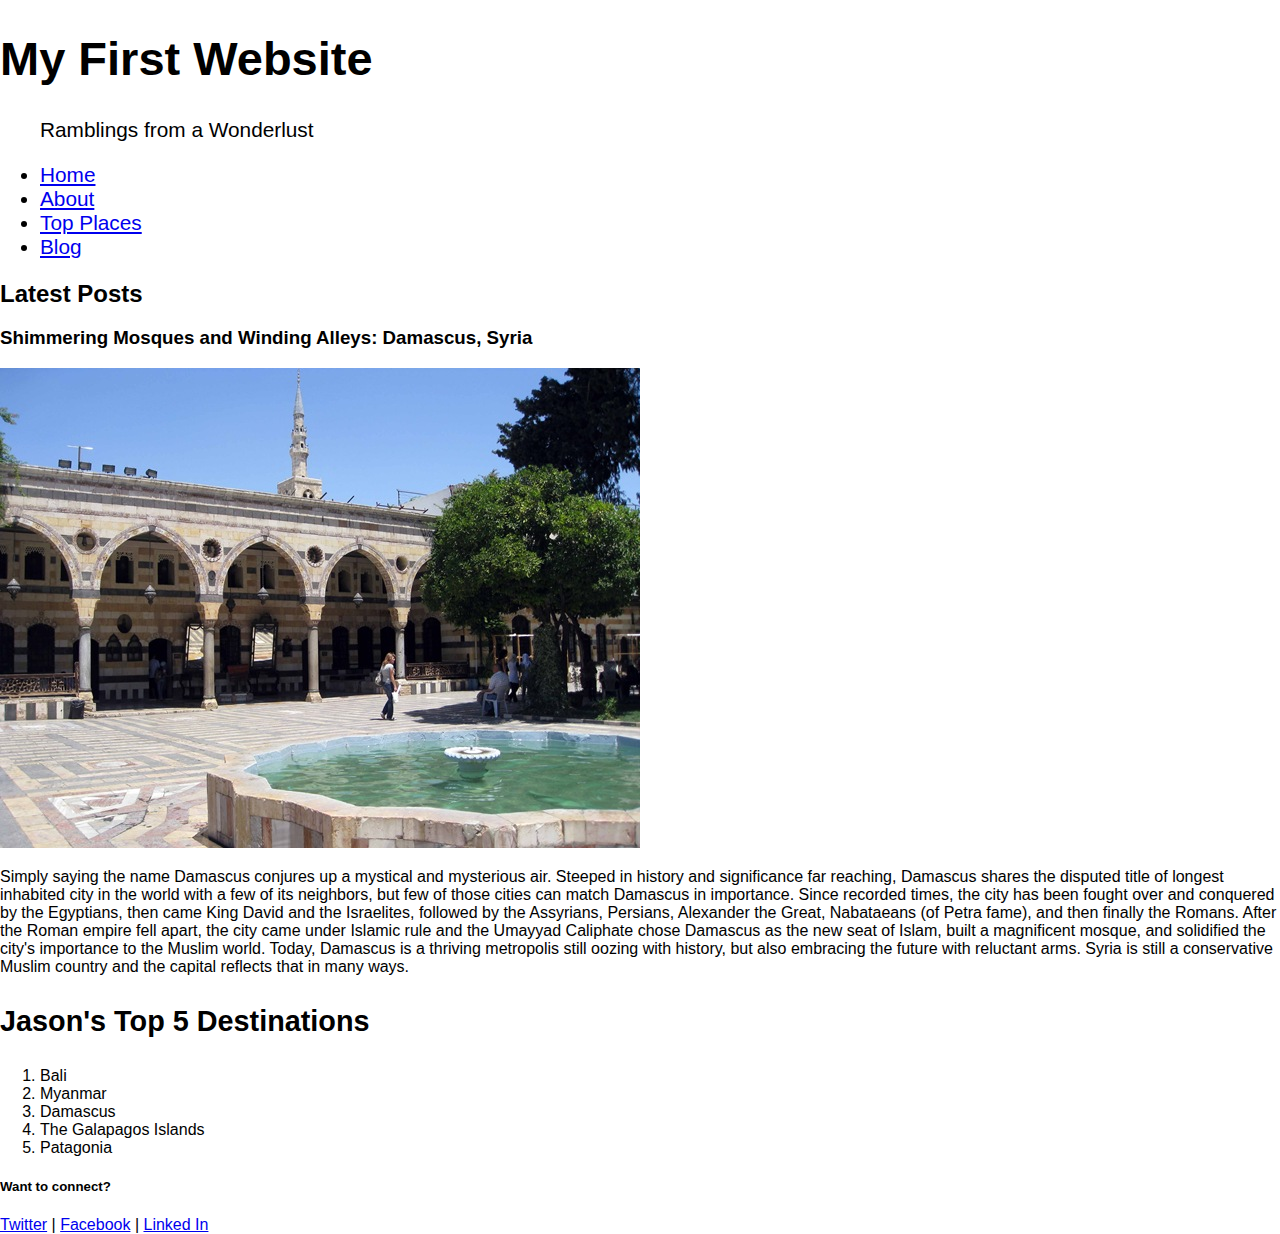
<file: exercise4/index.html>
<!DOCTYPE html>
<html>
     <head>
           <meta charset="utf-8">
           <title>CSS Practice Site 1</title>
           <link href="css/normalize.css" rel="stylesheet" type="text/css"> 
           <link href="css/styles.css" rel="stylesheet" type="text/css">
           <style>
               body{
                   text-emphasis-color: #777;
               }
           </style>
     </head>

    <body>
          <header>
              <h1>My First Website</h1>
              <blockquote>Ramblings from a Wonderlust</blockquote>
          </header>
        <nav id="main-nav">
            <ul>
                <li><a href="#">Home</a></li>
                <li><a href="#">About</a></li>
                <li><a href="#">Top Places</a></li>
                <li><a href="#">Blog</a></li>
            </ul>
        </nav>
        
         <section>
             <h2>Latest Posts</h2>
             <article>
             <h3>Shimmering Mosques and Winding Alleys: Damascus, Syria</h3>
                 <img src="img/damascus.jpg" alt="The Umayyad Mosque in Damascus">
             <p>Simply saying the name Damascus conjures up a mystical and mysterious air. Steeped in history and significance far reaching, Damascus shares the disputed title of longest inhabited city in the world with a few of its neighbors, but few of those cities can match Damascus in importance. Since recorded times, the city has been fought over and conquered by the Egyptians, then came King David and the Israelites, followed by the Assyrians, Persians, Alexander the Great, Nabataeans (of Petra fame), and then finally the Romans. After the Roman empire fell apart, the city came under Islamic rule and the Umayyad Caliphate chose Damascus as the new seat of Islam, built a magnificent mosque, and solidified the city's importance to the Muslim world. Today, Damascus is a thriving metropolis still oozing with history, but also embracing the future with reluctant arms. Syria is still a conservative Muslim country and the capital reflects that in many ways.
             </p>
             </article>
             <aside>
             <h3 class="post-heading">Jason's Top 5 Destinations</h3>
             <ol>
                 <style>
                     li{
                         text-emphasis-color: #ffcc00;
                     }
                 </style>
                 <li>Bali</li>
                 <li>Myanmar</li>
                 <li>Damascus</li>
                 <li>The Galapagos Islands</li>
                 <li>Patagonia</li>
             </ol>
            </aside>
         </section>

         <footer>
             <h5>Want to connect?</h5>
             <nav>
                 <a href="https://www.twitter.com">Twitter</a> | 
                 <a href="https://www.facebook.com">Facebook</a> |
                 <a href="https://www.linkdin.com">Linked In</a>
             </nav>
         </footer>
   </body>
</html>
</file>
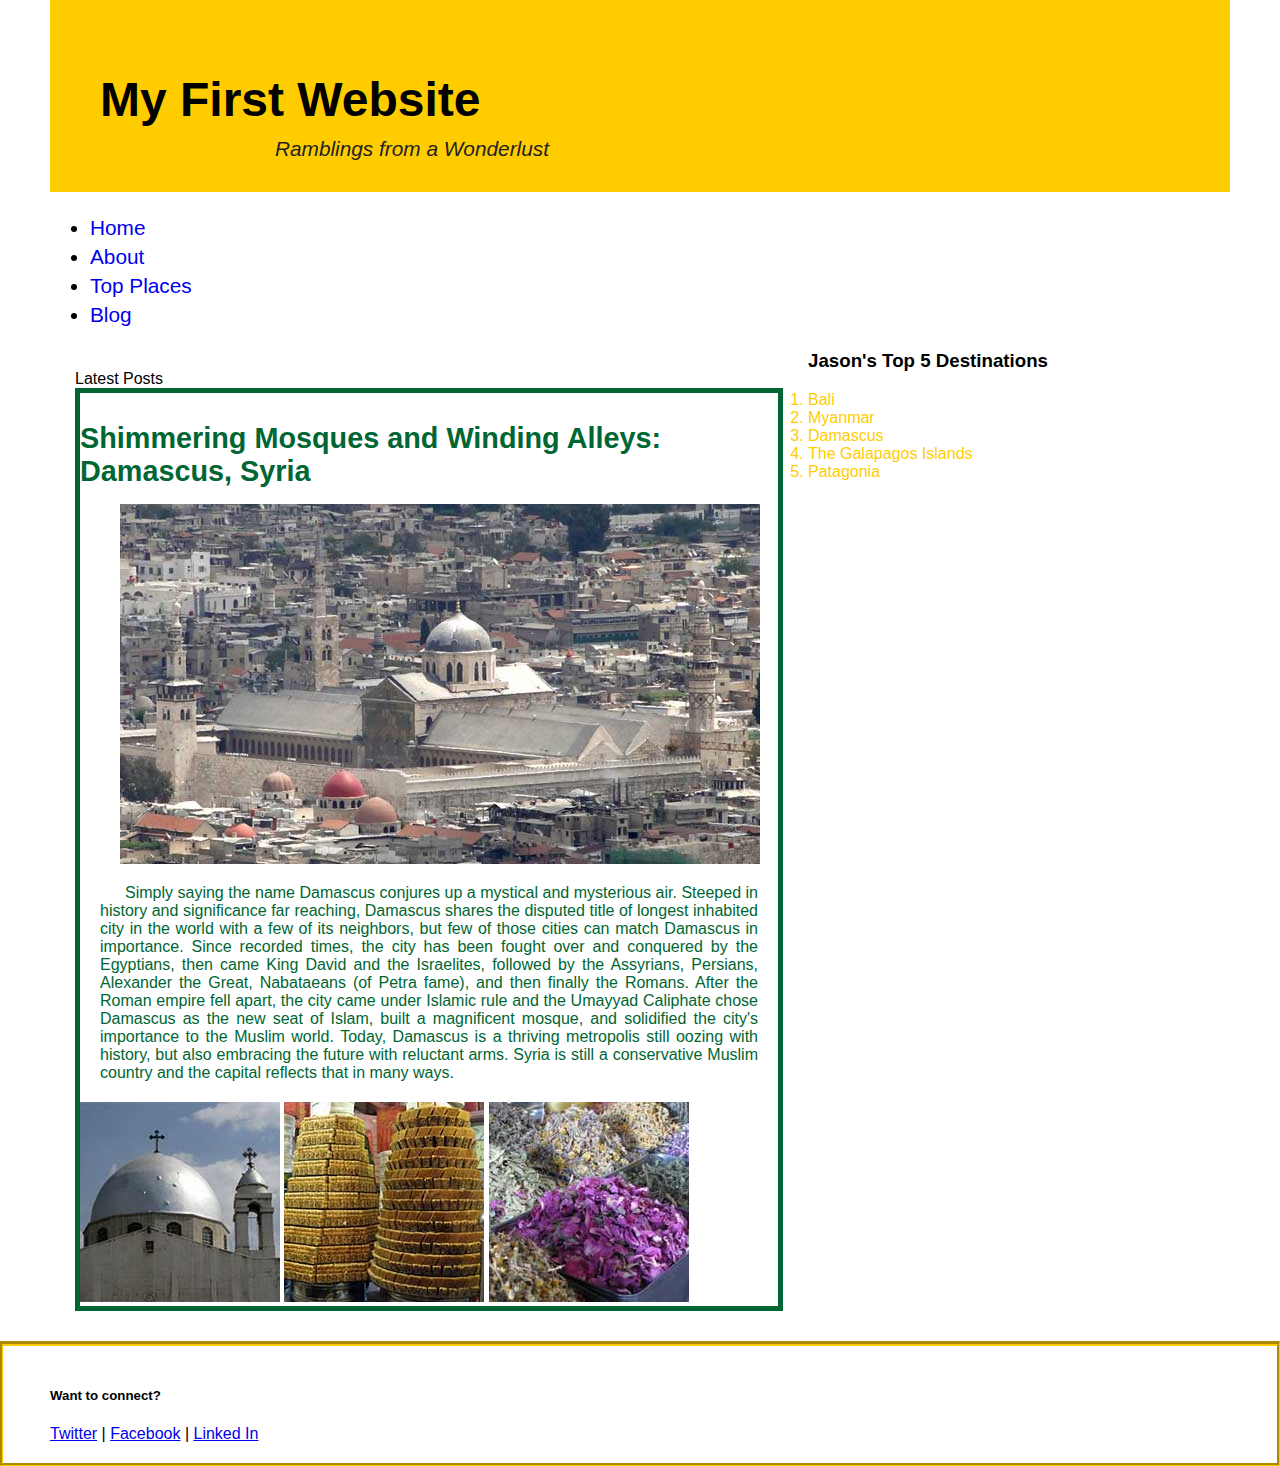
<file: exercise6/index.html>
<!DOCTYPE html>
<html>
     <head>
           <meta charset="utf-8">
           <title>CSS Practice Site 1</title>
           <link href="css/normalize.css" rel="stylesheet" type="text/css"> 
           <link href="css/styles.css" rel="stylesheet" type="text/css"> 
           
           
     </head>
<main class="container">
    <body>
          <header>
              <h1>My First Website</h1>
              <blockquote>Ramblings from a Wonderlust</blockquote>
          </header>
        <nav id="main-nav">
            <ul>
                <li><a href="#">Home</a></li>
                <li><a href="#">About</a></li>
                <li><a href="#">Top Places</a></li>
                <li><a href="#">Blog</a></li>
            </ul>
        </nav>
        
         <section id="content-left">
             <h2></h2>Latest Posts</h2>
             <article class="post">
             <h3 class="post-heading">Shimmering Mosques and Winding Alleys: Damascus, Syria</h3>
             <figure class="hero-image">
                 <img src="img/Umayyad_Mosque_edited.jpg" alt="The Umayyad Mosque in Damascus" width="640px" >
            </figure>
             <p>Simply saying the name Damascus conjures up a mystical and mysterious air. Steeped in history and significance far reaching, Damascus shares the disputed title of longest inhabited city in the world with a few of its neighbors, but few of those cities can match Damascus in importance. Since recorded times, the city has been fought over and conquered by the Egyptians, then came King David and the Israelites, followed by the Assyrians, Persians, Alexander the Great, Nabataeans (of Petra fame), and then finally the Romans. After the Roman empire fell apart, the city came under Islamic rule and the Umayyad Caliphate chose Damascus as the new seat of Islam, built a magnificent mosque, and solidified the city's importance to the Muslim world. Today, Damascus is a thriving metropolis still oozing with history, but also embracing the future with reluctant arms. Syria is still a conservative Muslim country and the capital reflects that in many ways.
             </p>
             <section class="article-thumbs"></section>
            	<img src="img/thumbs/ananias_chapel_thumb.jpg" alt="The Ananias chapel in Damascus, Syria" width="200px">
             	<img src="img/thumbs/souk_candy_thumb.jpg" alt="Candy for sale in the damascus souk" width="200px">
             	<img src="img/thumbs/souk_flowers_thumb.jpg" alt="Dried flowers on display in the Damascus souk" width="200px">
             
             </article>
            </section>
         
             <aside class="sidebar">
             <h3>Jason's Top 5 Destinations</h3>
             <ol style="color: #ffcc00;">
                 <li>Bali</li>
                 <li>Myanmar</li>
                 <li>Damascus</li>
                 <li>The Galapagos Islands</li>
                 <li>Patagonia</li>
             </ol>
            </aside>
         </section>
        </main>
         <footer>
             <section class="container">
             <h5>Want to connect?</h5>
             <nav>
                 <a href="https://www.twitter.com">Twitter</a> | 
                 <a href="https://www.facebook.com">Facebook</a> |
                 <a href="https://www.linkdin.com">Linked In</a>
             </nav>
             </section>
         </footer>
   </body>
</html>
</file>
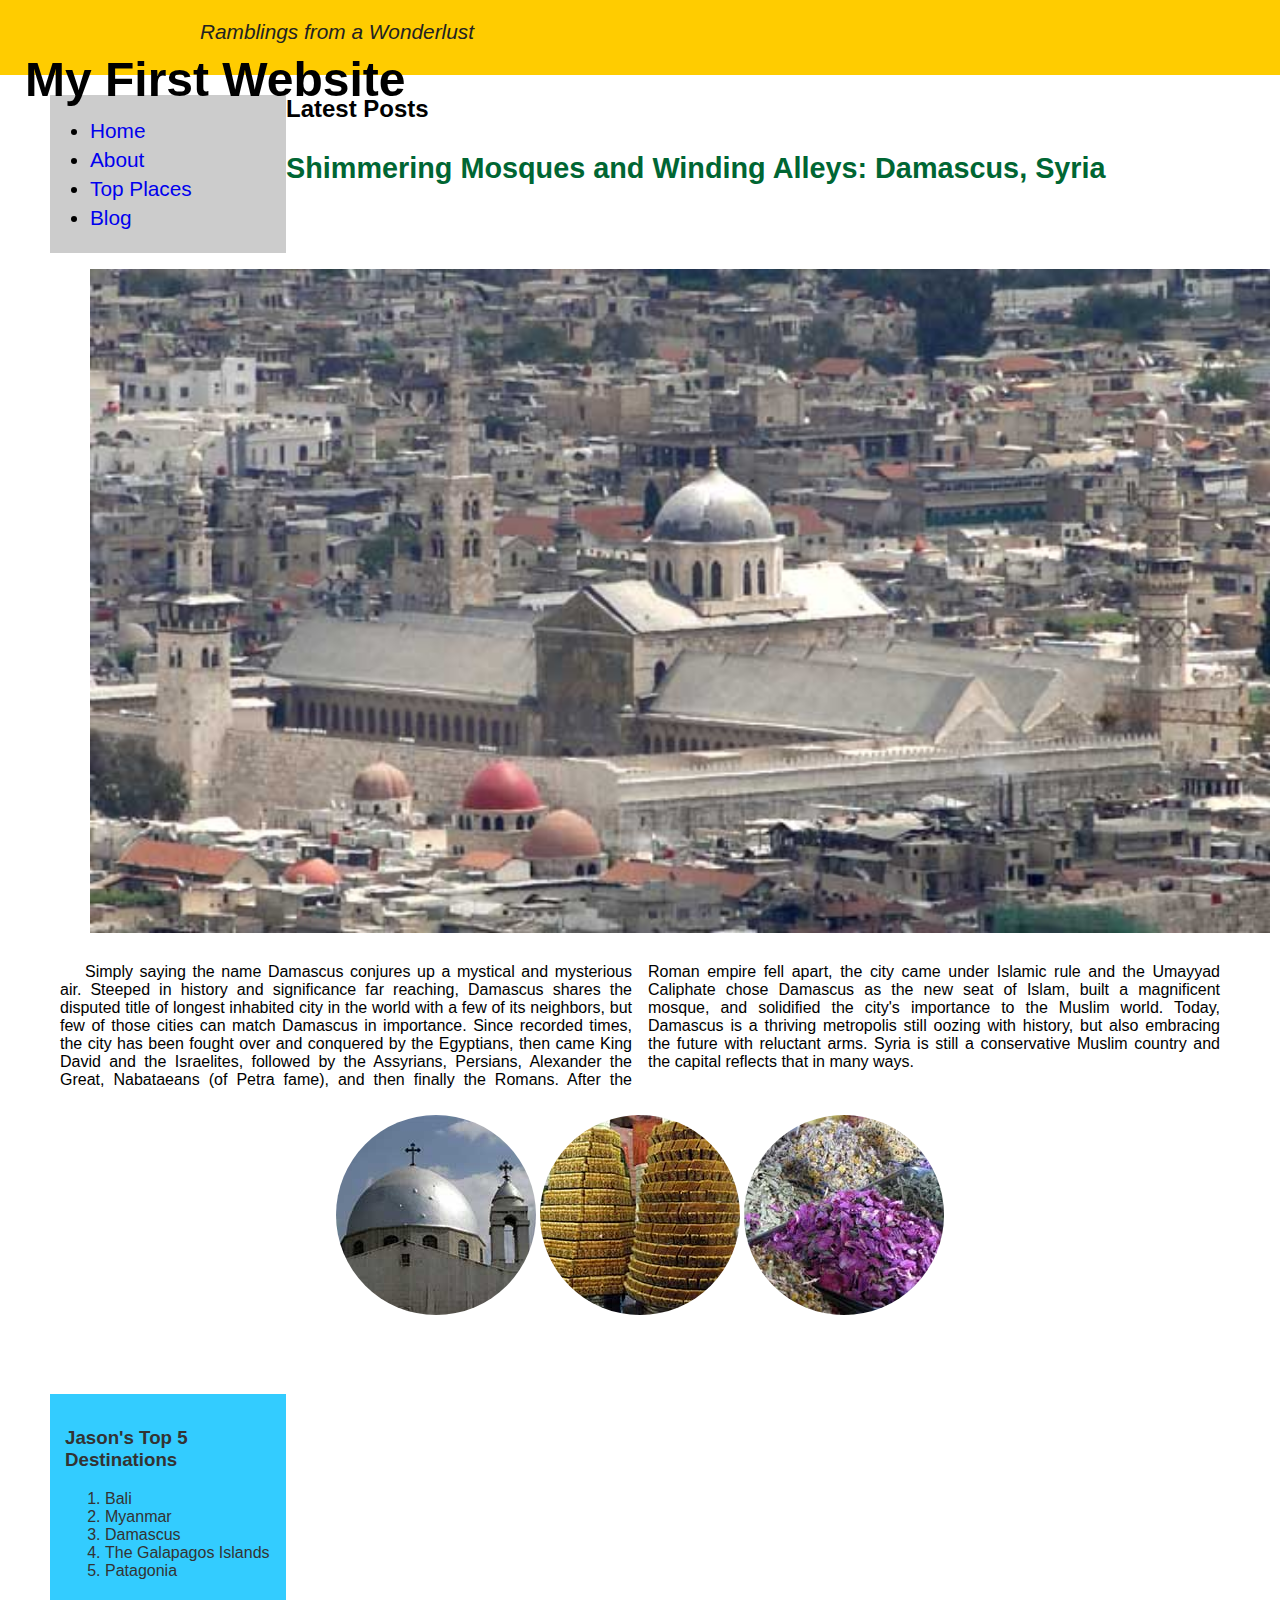
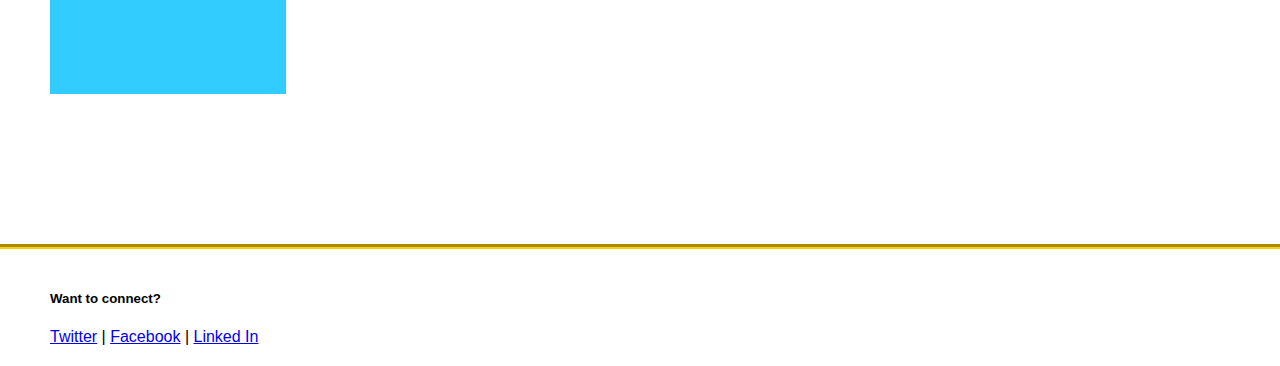
<file: exercise7/index.html>
<!DOCTYPE html>
<html>
     <head>
           <meta charset="utf-8">
           <title>Practice Site</title>
           <link href="css/normalize.css" rel="stylesheet" type="text/css"> 
           <link href="css/styles.css" rel="stylesheet" type="text/css"> 
     </head>

    <body>
          <header>
              <h1>My First Website</h1>
              <blockquote>Ramblings from a Wonderlust</blockquote>
          </header>
        <main class="container">
            <nav id="page-content"></nav>
        <nav id="main-nav">

            <ul>
                <li><a href="#">Home</a></li>
                <li><a href="#">About</a></li>
                <li><a href="#">Top Places</a></li>
                <li><a href="#">Blog</a></li>
            </ul>
        </nav>
             <section id="main">
             <h2>Latest Posts</h2>
             <article class="post">
             <h3 class="post-heading">Shimmering Mosques and Winding Alleys: Damascus, Syria</h3>
             <figure class="hero-image">
                 <img src="img/Umayyad_Mosque_edited.jpg" alt="The Umayyad Mosque in Damascus" width="640px" >
            </figure>
             <p>Simply saying the name Damascus conjures up a mystical and mysterious air. Steeped in history and significance far reaching, Damascus shares the disputed title of longest inhabited city in the world with a few of its neighbors, but few of those cities can match Damascus in importance. Since recorded times, the city has been fought over and conquered by the Egyptians, then came King David and the Israelites, followed by the Assyrians, Persians, Alexander the Great, Nabataeans (of Petra fame), and then finally the Romans. After the Roman empire fell apart, the city came under Islamic rule and the Umayyad Caliphate chose Damascus as the new seat of Islam, built a magnificent mosque, and solidified the city's importance to the Muslim world. Today, Damascus is a thriving metropolis still oozing with history, but also embracing the future with reluctant arms. Syria is still a conservative Muslim country and the capital reflects that in many ways.
             </p>
             <section class="article-thumbs">
            	<img src="img/thumbs/ananias_chapel_thumb.jpg" alt="The Ananias chapel in Damascus, Syria" width="200px">
             	<img src="img/thumbs/souk_candy_thumb.jpg" alt="Candy for sale in the damascus souk" width="200px">
             	<img src="img/thumbs/souk_flowers_thumb.jpg" alt="Dried flowers on display in the Damascus souk" width="200px">
             </section>
             </article>
             </section>
             <aside id="sidebar">
             <h3>Jason's Top 5 Destinations</h3>
             <ol>
                 <li>Bali</li>
                 <li>Myanmar</li>
                 <li>Damascus</li>
                 <li>The Galapagos Islands</li>
                 <li>Patagonia</li>
             </ol>
            </aside>
         </main>
         <footer>
             <section class="container">
             <h5>Want to connect?</h5>
             <nav>
                 <a href="https://www.twitter.com">Twitter</a> | 
                 <a href="https://www.facebook.com">Facebook</a> |
                 <a href="https://www.linkdin.com">Linked In</a>
             </nav>
             </section>
         </footer>
   </body>
</html>
</file>
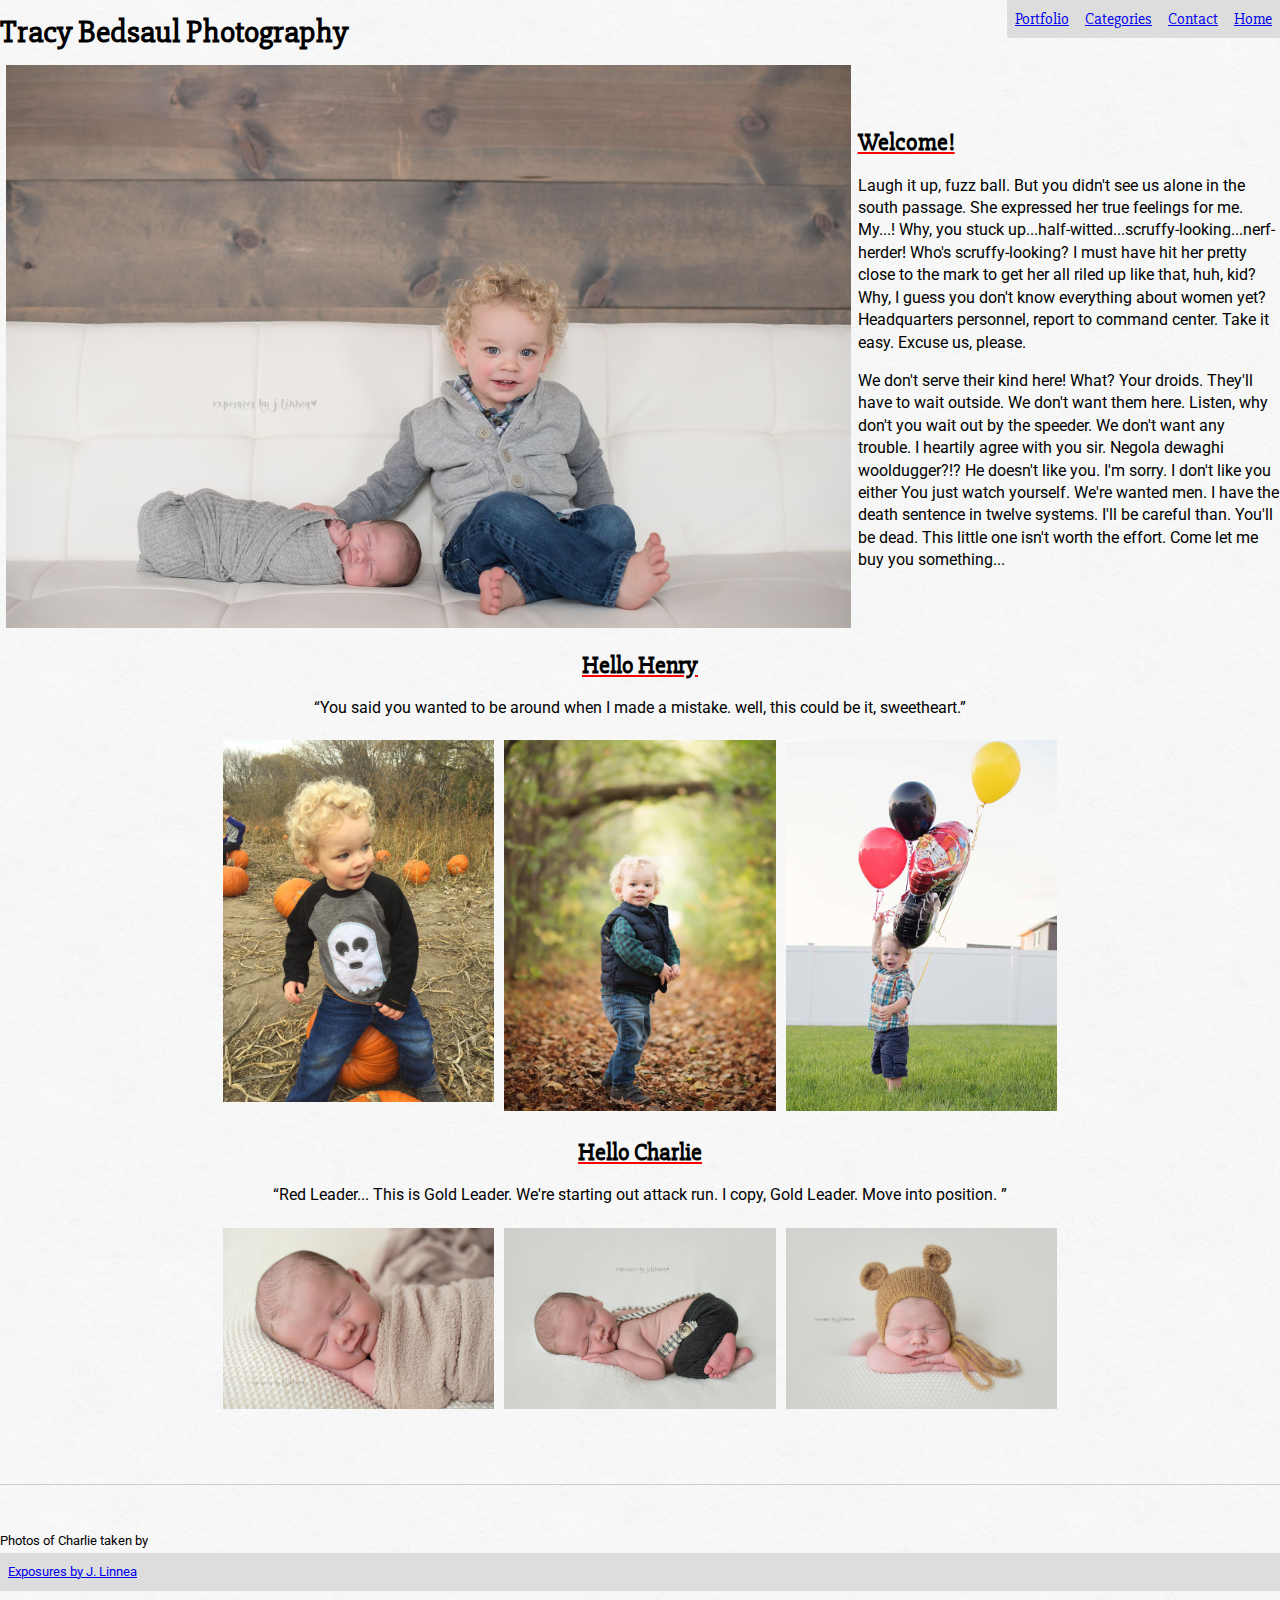
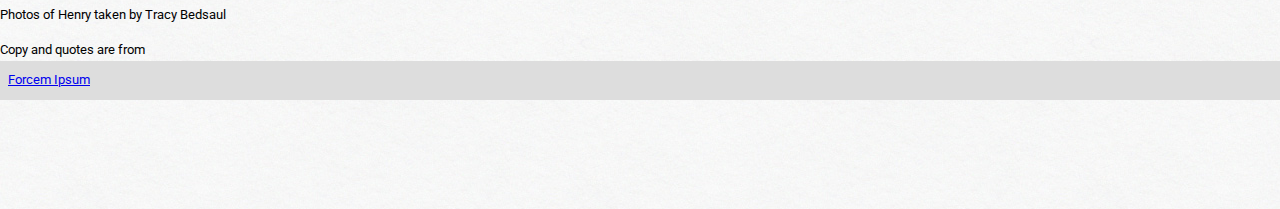
<file: final/index.html>
<!DOCTYPE html>
<html>
     <head>
           <meta charset="utf-8">
           <title>Final's</title>
           <link href="css/normalize.css" rel="stylesheet" type="text/css"> 
           <link href="css/styles.css" rel="stylesheet" type="text/css"> 
           <link href="https://fonts.googleapis.com/css2?family=Roboto:wght@100&family=Slabo+13px&family=Slabo+27px&display=swap" rel="stylesheet">
           <link href="https://fonts.googleapis.com/css2?family=Roboto:wght@100&display=swap" rel="stylesheet">
           
     </head>

<body>
    <header>
        
     
        <nav class="topnav">
            <h1>Tracy Bedsaul Photography</h1>
            <ul>
                <li><a href="#">Home</a></li>
                <li><a href="#">Contact</a></li>
                <li><a href="#">Categories</a></li>
                <li><a href="#">Portfolio</a></li>
            </ul>
        </nav>  
    </header>
    <main>
        <div class="firstcontainer">
        <div class="firstimg">
            <img src="img/kids1.jpg" alt="kids" />
           
        </div>
        <div class="firstp">
        <h2>Welcome!</h2>
            <p>Laugh it up, fuzz ball. But you didn't see us alone in the south passage. She expressed her true feelings for me. My...! Why, you stuck up...half-witted...scruffy-looking...nerf-herder! Who's scruffy-looking? I must have hit her pretty close to the mark to get her all riled up like that, huh, kid? Why, I guess you don't know everything about women yet? Headquarters personnel, report to command center. Take it easy. Excuse us, please.</p>
        
            <p>We don't serve their kind here! What? Your droids. They'll have to wait outside. We don't want them here. Listen, why don't you wait out by the speeder. We don't want any trouble. I heartily agree with you sir. Negola dewaghi wooldugger?!? He doesn't like you. I'm sorry. I don't like you either You just watch yourself. We're wanted men. I have the death sentence in twelve systems. I'll be careful than. You'll be dead. This little one isn't worth the effort. Come let me buy you something...</p>
        </div>
    </div>
    <div class="secondcontainer">
            <div class="secondp">
             <h2>Hello Henry</h2>
                <blockquote>You said you wanted to be around when I made a mistake. well, this could be it, sweetheart.</blockquote>
            </div>
        
            <div class="row">
            <div class="column">
                <img src="img/henry1.jpg" alt="henry1" />
            </div>
            <div class="column">
                <img src="img/henry2.jpg" alt="henry2" />
            </div>
            <div class="column">
                <img src="img/henry3.jpg" alt="henry3" />
            </div>
            </div>
        </div>
        
        
        <div class="secondcontainer">
            <div class="secondp">
             <h2>Hello Charlie</h2>
                 <blockquote>Red Leader... This is Gold Leader. We're starting out attack run. I copy, Gold Leader. Move into position. 
                 </blockquote>
            </div>
            
            <div class="row">
            <div class="column">
                <img src="img/charlie1.jpg" alt="charlie1" />
            </div>
            <div class="column">
                <img src="img/charlie2.jpg" alt="charlie2" />
            </div>
            <div class="column">
                <img src="img/charlie3.jpg" alt="charlie3" />
            </div>
        </div>
        </div>
        
    </main> 
            <footer>
               <div>
                <p>Photos of Charlie taken by <a href="http://www.exposuresbyjlinnea.com/">Exposures by J. Linnea</a></p>
                <p>Photos of Henry taken by Tracy Bedsaul</p>
                <p>Copy and quotes are from <a href="http://forcemipsum.com/">Forcem Ipsum</a></p>
                </div>
            </footer>
   </body>
</html>
</file>
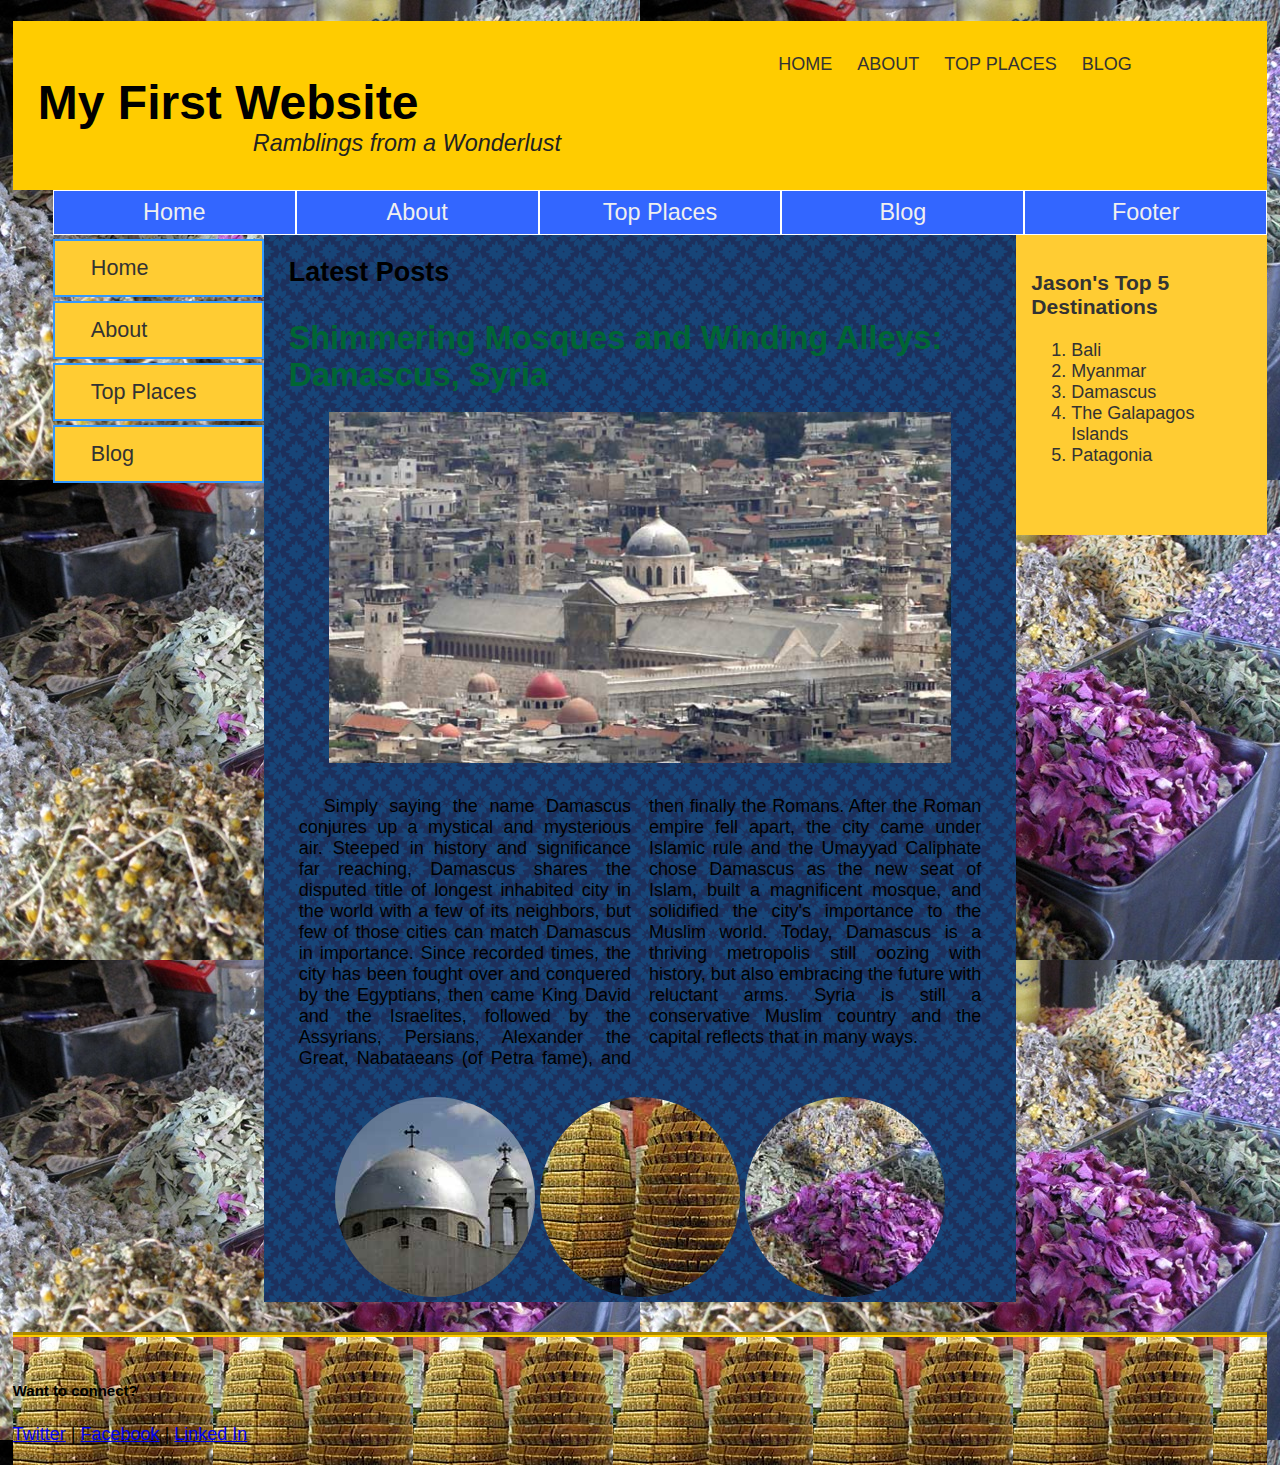
<file: background-practice(1)/practice9/index.html>
<!DOCTYPE html>
<html>
     <head>
           <meta charset="utf-8">
           <title>Practice Site</title>
           <link href="css/normalize.css" rel="stylesheet" type="text/css"> 
           <link href="css/styles.css" rel="stylesheet" type="text/css"> 
     </head>

    <body>
         <div id="demo">&nbsp;</div>
          <header>
           <nav id="top-nav">
            <ul>
                <li><a href="#">Home</a></li>
                <li><a href="about.html">About</a></li>
                <li><a href="places.html">Top Places</a></li>
                <li><a href="posts/example.html">Blog</a></li>
            </ul>
         </nav>
              <h1>My First Website</h1>
              <blockquote>Ramblings from a Wonderlust</blockquote>
          </header>
        <main id="page-content" class="container">
        <div id="navigation">
            <nav id="main-nav">
            <ul>
                <li><a href="#">Home</a></li>
                <li><a href="about.html">About</a></li>
                <li><a href="places.html">Top Places</a></li>
                <li><a href="posts/example.html">Blog</a></li>
                <li><a href="#footer">Footer</a></li>
            </ul>
        </nav>
        </div>
        <section id="primary">
        <nav id="secondary-nav">
            <ul>
                <li><a href="#">Home</a></li>
                <li><a href="#">About</a></li>
                <li><a href="#">Top Places</a></li>
                <li><a href="#">Blog</a></li>
            </ul>
        </nav>
        </section> <!-- close #primary -->
        <section id="main">
             <h2>Latest Posts</h2>
             <article class="post">
             <h3 class="post-heading">Shimmering Mosques and Winding Alleys: Damascus, Syria</h3>
             <figure class="hero-image">
                 <img src="img/Umayyad_Mosque_edited.jpg" alt="The Umayyad Mosque in Damascus" width="640px" >
            </figure>
             <p>Simply saying the name Damascus conjures up a mystical and mysterious air. Steeped in history and significance far reaching, Damascus shares the disputed title of longest inhabited city in the world with a few of its neighbors, but few of those cities can match Damascus in importance. Since recorded times, the city has been fought over and conquered by the Egyptians, then came King David and the Israelites, followed by the Assyrians, Persians, Alexander the Great, Nabataeans (of Petra fame), and then finally the Romans. After the Roman empire fell apart, the city came under Islamic rule and the Umayyad Caliphate chose Damascus as the new seat of Islam, built a magnificent mosque, and solidified the city's importance to the Muslim world. Today, Damascus is a thriving metropolis still oozing with history, but also embracing the future with reluctant arms. Syria is still a conservative Muslim country and the capital reflects that in many ways.
             </p>
             <section class="article-thumbs">
            	<img src="img/thumbs/ananias_chapel_thumb.jpg" alt="The Ananias chapel in Damascus, Syria" width="200px">
             	<img src="img/thumbs/souk_candy_thumb.jpg" alt="Candy for sale in the damascus souk" width="200px">
             	<img src="img/thumbs/souk_flowers_thumb.jpg" alt="Dried flowers on display in the Damascus souk" width="200px">
             </section> <!-- close #main -->
             </article>
             </section>
             <aside id="sidebar">
             <h3>Jason's Top 5 Destinations</h3>
             <ol>
                 <li>Bali</li>
                 <li>Myanmar</li>
                 <li>Damascus</li>
                 <li>The Galapagos Islands</li>
                 <li>Patagonia</li>
             </ol>
            </aside> <!-- close #sidebar -->
         </main>
         <footer id="footer">
             <section class="container">
             <h5>Want to connect?</h5>
             <nav>
                 <a href="https://www.twitter.com">Twitter</a> | 
                 <a href="https://www.facebook.com">Facebook</a> |
                 <a href="https://www.linkdin.com">Linked In</a>
             </nav>
             </section>
         </footer>
   </body>
</html>
</file>
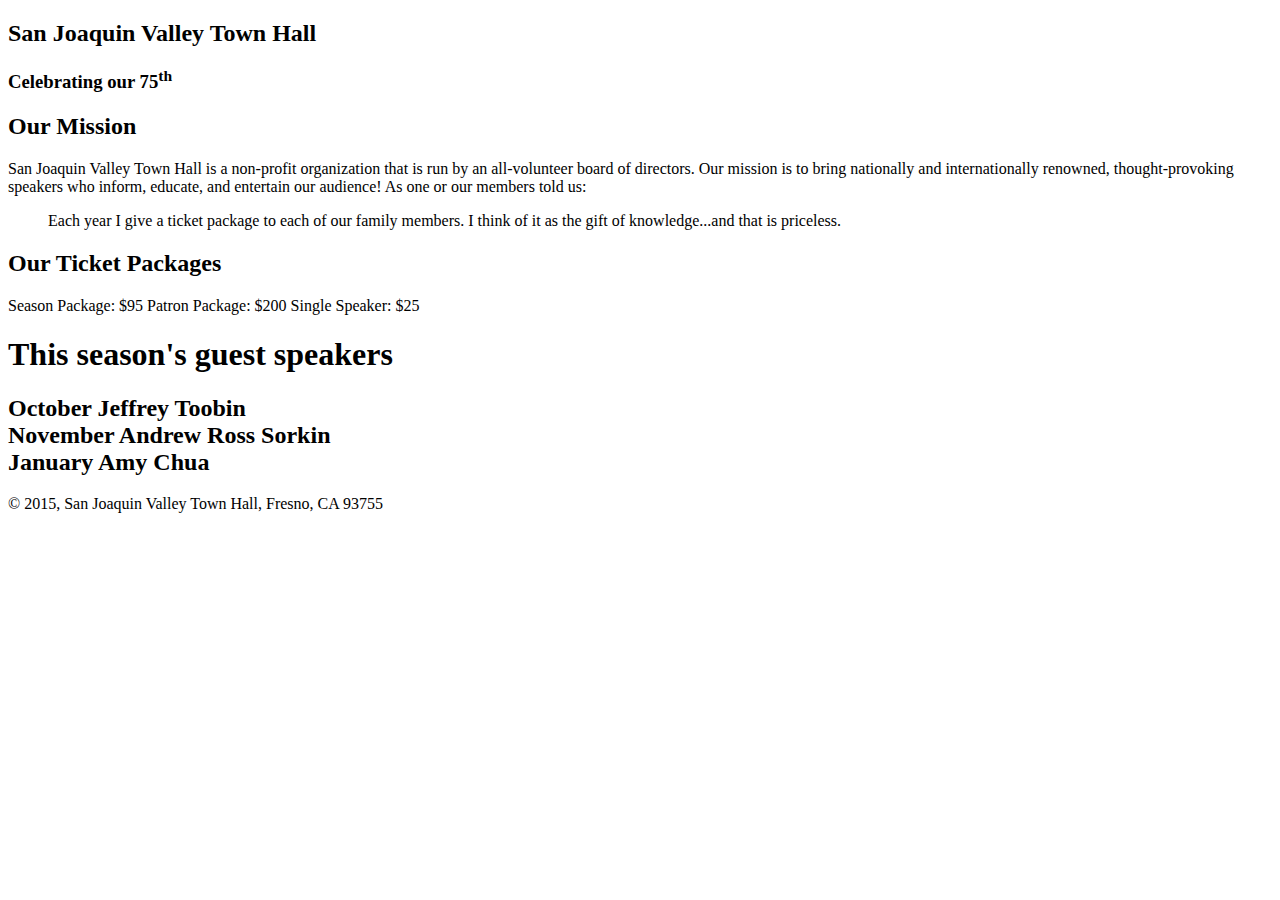
<file: exercise2/town_hall_1/index.html>
<!DOCTYPE html>
<html lang="en">

<head>
	<meta charset="utf-8">
	<title>San Joaquin Valley Town Hall</title>
	<link rel="shortcut icon" href="images/favicon.ico">
</head>

<body>
	<header>
		<h2>San Joaquin Valley Town Hall</h2>
		<h3>Celebrating our 75<sup>th</sup> </h3>

	</header>
	<main>
		<h2>Our Mission </h2>

<p>San Joaquin Valley Town Hall is a non-profit organization that is run by an all-volunteer board of directors. Our mission is to bring nationally and internationally renowned, thought-provoking speakers who inform, educate, and entertain our audience! As one or our members told us:

<blockquote>Each year I give a ticket package to each of our family members. I think of it as the gift of knowledge...and that is priceless.</blockquote>
</p>

<h2>Our Ticket Packages</h2>

Season Package: $95
Patron Package: $200
Single Speaker: $25


<h1> This season's guest speakers </h1>

<h2>October
Jeffrey Toobin<br>

November
Andrew Ross Sorkin<br>

January
Amy Chua<br>
</h2>



	</main>
	<footer>
		<p>&copy; 2015, San Joaquin Valley Town Hall, Fresno, CA 93755</p>
	</footer>
</body>
</html>
</file>
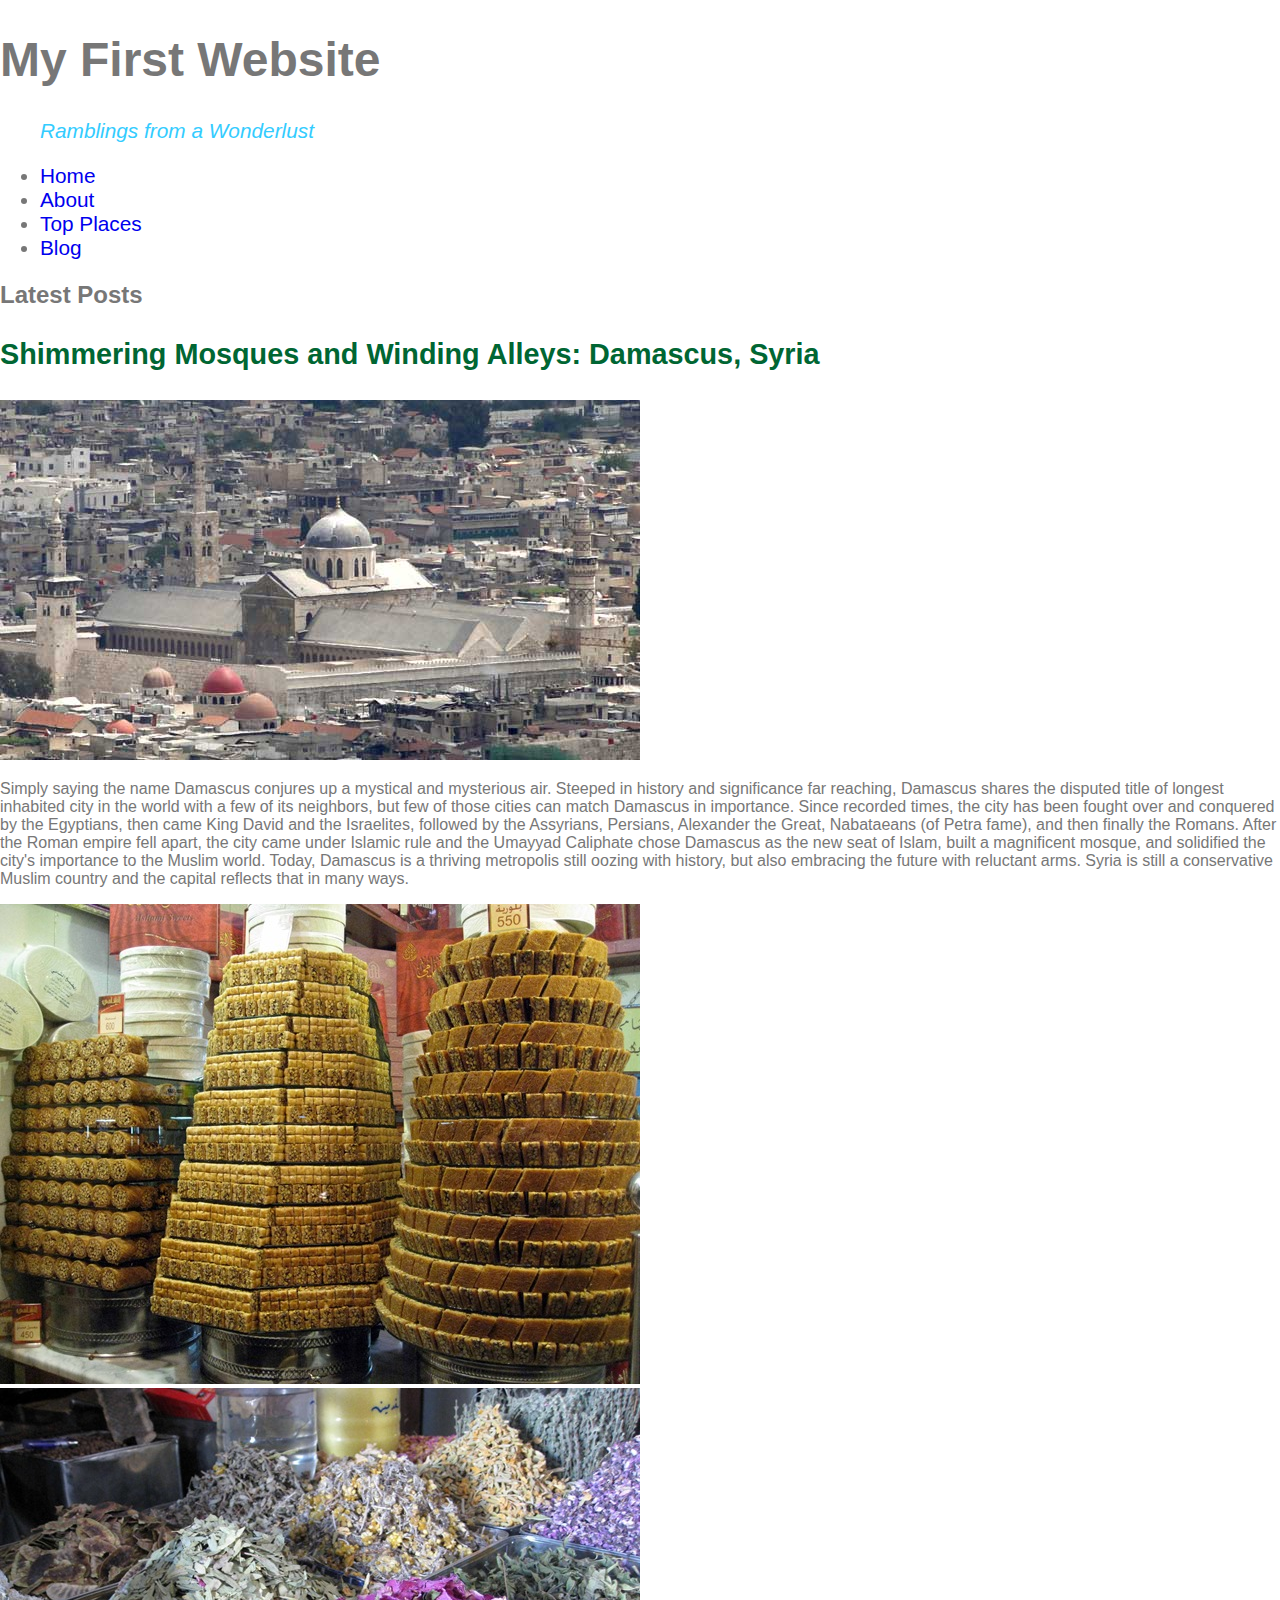
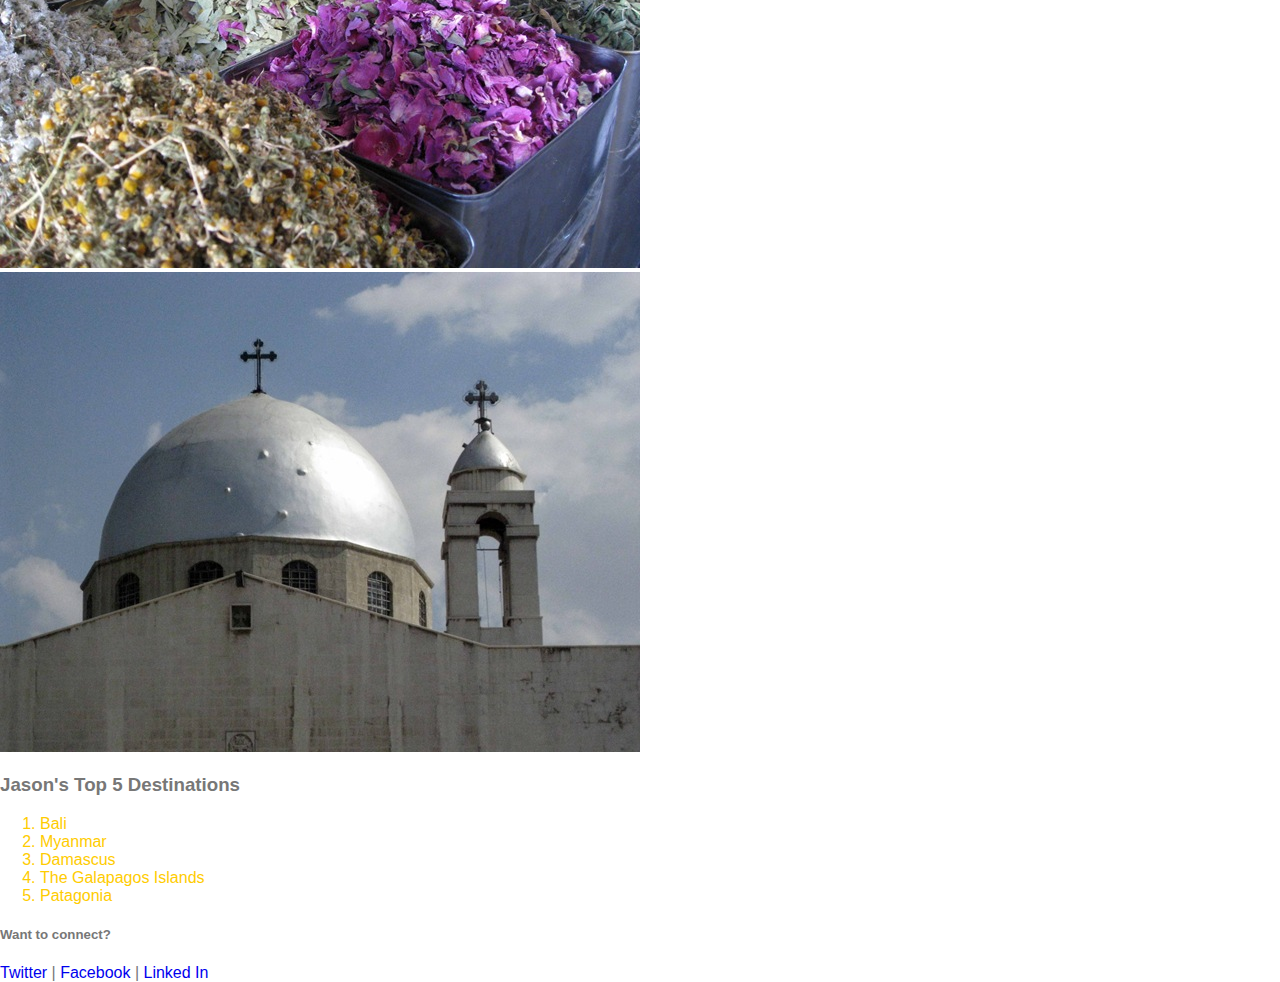
<file: exercise5/practice4-start/index.html>
<!DOCTYPE html>
<html>
     <head>
           <meta charset="utf-8">
           <title>CSS Practice Site 1</title>
           <link href="css/normalize.css" rel="stylesheet" type="text/css"> 
           <link href="css/styles.css" rel="stylesheet" type="text/css"> 
           
           <style>
		   body {
				color: #777;   
		   }
		   </style>
     </head>

    <body>
          <header>
              <h1>My First Website</h1>
              <blockquote>Ramblings from a Wonderlust</blockquote>
          </header>
        <nav id="main-nav">
            <ul>
                <li><a href="#">Home</a></li>
                <li><a href="#">About</a></li>
                <li><a href="#">Top Places</a></li>
                <li><a href="#">Blog</a></li>
            </ul>
        </nav>
        
         <section>
             <h2>Latest Posts</h2>
             <article>
             <h3 class="post-heading">Shimmering Mosques and Winding Alleys: Damascus, Syria</h3>
                 <img src="img/Umayyad_Mosque_edited.jpg" alt="hero-image">
             <p>Simply saying the name Damascus conjures up a mystical and mysterious air. Steeped in history and significance far reaching, Damascus shares the disputed title of longest inhabited city in the world with a few of its neighbors, but few of those cities can match Damascus in importance. Since recorded times, the city has been fought over and conquered by the Egyptians, then came King David and the Israelites, followed by the Assyrians, Persians, Alexander the Great, Nabataeans (of Petra fame), and then finally the Romans. After the Roman empire fell apart, the city came under Islamic rule and the Umayyad Caliphate chose Damascus as the new seat of Islam, built a magnificent mosque, and solidified the city's importance to the Muslim world. Today, Damascus is a thriving metropolis still oozing with history, but also embracing the future with reluctant arms. Syria is still a conservative Muslim country and the capital reflects that in many ways.
             </p>
             <section class="article-thumbs">
                 <img src="img/souk_candy.jpg" alt="Candy for sale in the damascus souk">
                 <img src="img/souk_flowers.jpg" alt="Dried flowers on display in the Damascus souk">
                 <img src="img/ananias_chapel.jpg" alt="The Ananias chapel in Damascus, Syria">
             </section>
             </article>
             <aside>
             <h3>Jason's Top 5 Destinations</h3>
             <ol style="color: #ffcc00;">
                 <li>Bali</li>
                 <li>Myanmar</li>
                 <li>Damascus</li>
                 <li>The Galapagos Islands</li>
                 <li>Patagonia</li>
             </ol>
            </aside>
         </section>

         <footer>
             <h5>Want to connect?</h5>
             <nav>
                 <a href="https://www.twitter.com">Twitter</a> | 
                 <a href="https://www.facebook.com">Facebook</a> |
                 <a href="https://www.linkdin.com">Linked In</a>
             </nav>
         </footer>
   </body>
</html>
</file>
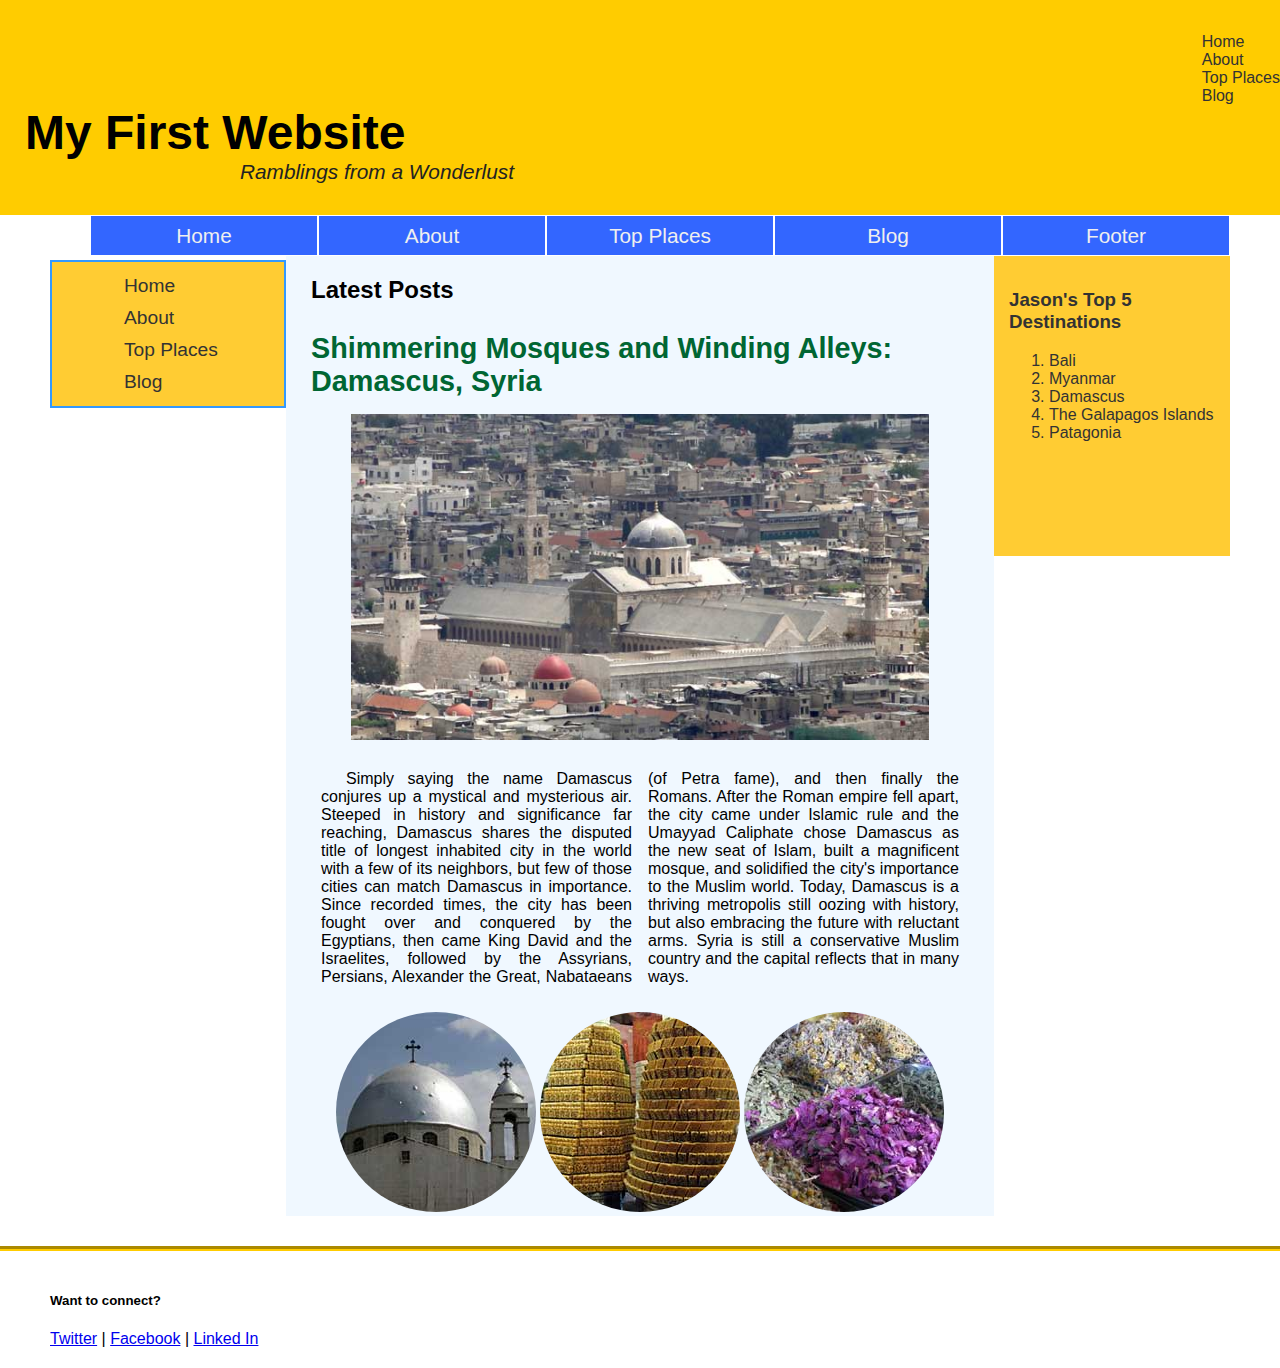
<file: exercise8/practice/index.html>
<!DOCTYPE html>
<html>
     <head>
           <meta charset="utf-8">
           <title>Practice Site</title>
           <link href="css/normalize.css" rel="stylesheet" type="text/css"> 
           <link href="css/styles.css" rel="stylesheet" type="text/css"> 
     </head>

    <body>
          <header>

            <nav id="top-nav">
                <ul>
                    <li><a href="#">Home</a></li>
                    <li><a href="#">About</a></li>
                    <li><a href="#">Top Places</a></li>
                    <li><a href="#">Blog</a></li>
                </ul>
             </nav>
              <h1>My First Website</h1>
              <blockquote>Ramblings from a Wonderlust</blockquote>
          
          </header>
        <main id="page-content" class="container">
        <div id="navigation">
            <nav id="main-nav">
            <ul>
                <li><a href="index.html">Home</a></li>
                <li><a href="about.html">About</a></li>
                <li><a href="places.html">Top Places</a></li>
                <li><a href="../practice7 2/posts/example.html">Blog</a></li>
                <li><a href="#footer">Footer</a></li>
            </ul>
        </nav>
        </div>
        <section id="primary">
        <nav id="secondary-nav">
            <ul>
                <li><a href="#">Home</a></li>
                <li><a href="#">About</a></li>
                <li><a href="#">Top Places</a></li>
                <li><a href="#">Blog</a></li>
            </ul>
        </nav>
        </section> <!-- close #primary -->
        <section id="main">
             <h2>Latest Posts</h2>
             <article class="post">
             <h3 class="post-heading">Shimmering Mosques and Winding Alleys: Damascus, Syria</h3>
             <figure class="hero-image">
                 <img src="img/Umayyad_Mosque_edited.jpg" alt="The Umayyad Mosque in Damascus" width="640px" >
            </figure>
             <p>Simply saying the name Damascus conjures up a mystical and mysterious air. Steeped in history and significance far reaching, Damascus shares the disputed title of longest inhabited city in the world with a few of its neighbors, but few of those cities can match Damascus in importance. Since recorded times, the city has been fought over and conquered by the Egyptians, then came King David and the Israelites, followed by the Assyrians, Persians, Alexander the Great, Nabataeans (of Petra fame), and then finally the Romans. After the Roman empire fell apart, the city came under Islamic rule and the Umayyad Caliphate chose Damascus as the new seat of Islam, built a magnificent mosque, and solidified the city's importance to the Muslim world. Today, Damascus is a thriving metropolis still oozing with history, but also embracing the future with reluctant arms. Syria is still a conservative Muslim country and the capital reflects that in many ways.
             </p>
             <section class="article-thumbs">
            	<img src="img/thumbs/ananias_chapel_thumb.jpg" alt="The Ananias chapel in Damascus, Syria" width="200px">
             	<img src="img/thumbs/souk_candy_thumb.jpg" alt="Candy for sale in the damascus souk" width="200px">
             	<img src="img/thumbs/souk_flowers_thumb.jpg" alt="Dried flowers on display in the Damascus souk" width="200px">
             </section> <!-- close #main -->
             </article>
             </section>
             <aside id="sidebar">
             <h3>Jason's Top 5 Destinations</h3>
             <ol>
                 <li>Bali</li>
                 <li>Myanmar</li>
                 <li>Damascus</li>
                 <li>The Galapagos Islands</li>
                 <li>Patagonia</li>
             </ol>
            </aside> <!-- close #sidebar -->
         </main>
         <footer id="footer">
             <section class="container">
             <h5>Want to connect?</h5>
             <nav>
                 <a href="https://www.twitter.com">Twitter</a> | 
                 <a href="https://www.facebook.com">Facebook</a> |
                 <a href="https://www.linkdin.com">Linked In</a>
             </nav>
             </section>
         </footer>
   </body>
</html>
</file>
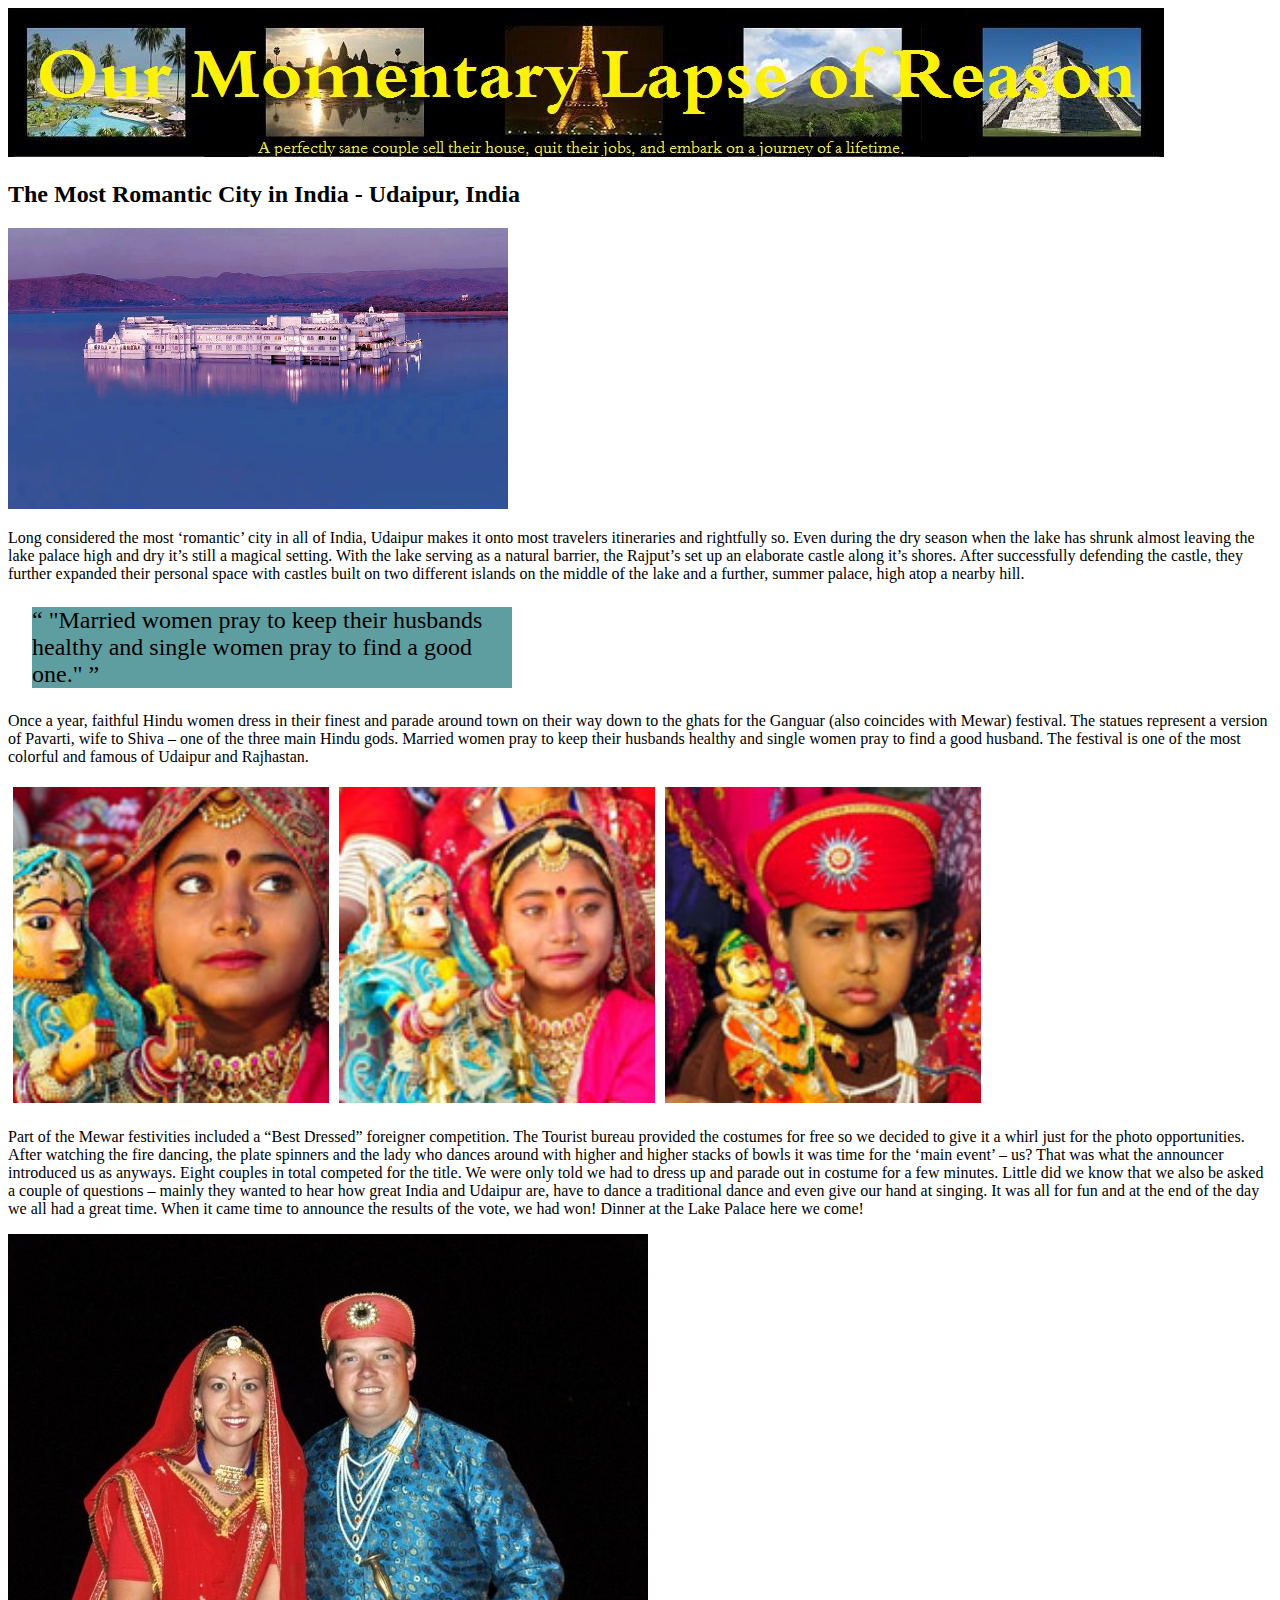
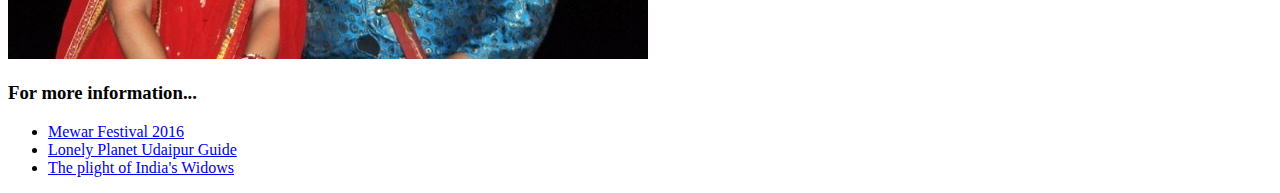
<file: Midterm-exercise/midterm.html>
<!DOCTYPE html>
<html>
    <head>
        <meta charset="utf-8">
        <title>The Most Romantic City in India.</title>
        <link rel="stylesheet" href="style.css">
    </head>
    <body>
        <img src="blog-header.jpg" alt="Top Banner" width="auto">
        <article>
            <h2>
                The Most Romantic City in India - Udaipur, India
            </h2>
            <img src="lakePalace.jpg" alt="Palace" width="500px; height:600px;">
            <p>
                Long considered the most ‘romantic’ city in all of India, Udaipur makes it onto most travelers itineraries and rightfully so.  Even during the dry season when the lake has shrunk almost leaving the lake palace high and dry it’s still a magical setting.   With the lake serving as a natural barrier, the Rajput’s set up an elaborate castle along it’s shores.  After successfully defending the castle, they further expanded their personal space with castles built on two different islands on the middle of the lake and a further, summer palace, high atop a nearby hill.
            </p>
            <blockquote>

                "Married women pray to keep their husbands healthy and single women pray to find a good one."
            </blockquote>
            <p>
                Once a year, faithful Hindu women dress in their finest and parade around town on their way down to the ghats for the Ganguar (also coincides with Mewar) festival.  The statues represent a version of Pavarti, wife to Shiva – one of the three main Hindu gods.  Married women pray to keep their husbands healthy and single women pray to find a good husband.    The festival is one of the most colorful and famous of Udaipur and Rajhastan.
            </p>
            <div class="row">
                <div class="column">
                    <img src="thumbs/mewar-festival-1.jpg" alt="thumb1" style="width: 100%;">
                </div>
                <div class="column">
                    <img src="thumbs/mewar-festival-2.jpg" alt="thumb2" style="width: 100%;">
                </div>
                <div class="column">
                    <img src="thumbs/mewar-festival-3.jpg" alt="thumb3" style="width: 100%;">
                </div>
            </div>
            <p>
                Part of the Mewar festivities included a “Best Dressed” foreigner competition.  The Tourist bureau provided the costumes for free so we decided to give it a whirl just for the photo opportunities.  After watching the fire dancing, the plate spinners and the lady who dances around with higher and higher stacks of bowls it was time for the ‘main event’ – us?  That was what the announcer introduced us as anyways.  Eight couples in total competed for the title.  We were only told we had to dress up and parade out in costume for a few minutes.  Little did we know that we also be asked a couple of questions – mainly they wanted to hear how great India and Udaipur are, have to dance a traditional dance and even give our hand at singing.  It was all for fun and at the end of the day we all had a great time.  When it came time to announce the results of the vote, we had won!  Dinner at the Lake Palace here we come! 
            </p>
           <img src="costume.jpg" alt="Costume" width="auto">
            <h3>
                For more information...
            </h3>
            <ul>
                <li><a href="http://www.festivalsofindia.in/mewar/">Mewar Festival 2016</a></li>
                <li><a href="https://www.lonelyplanet.com/india/rajasthan/udaipur">Lonely Planet Udaipur Guide</a></li>
                <li><a href="http://world.time.com/2013/10/07/if-youre-an-indian-widow-your-children-could-kick-you-out-and-take-everything/">The plight of India's Widows</a></li>
            </ul>
        </article>
    </body>
</html>
</file>
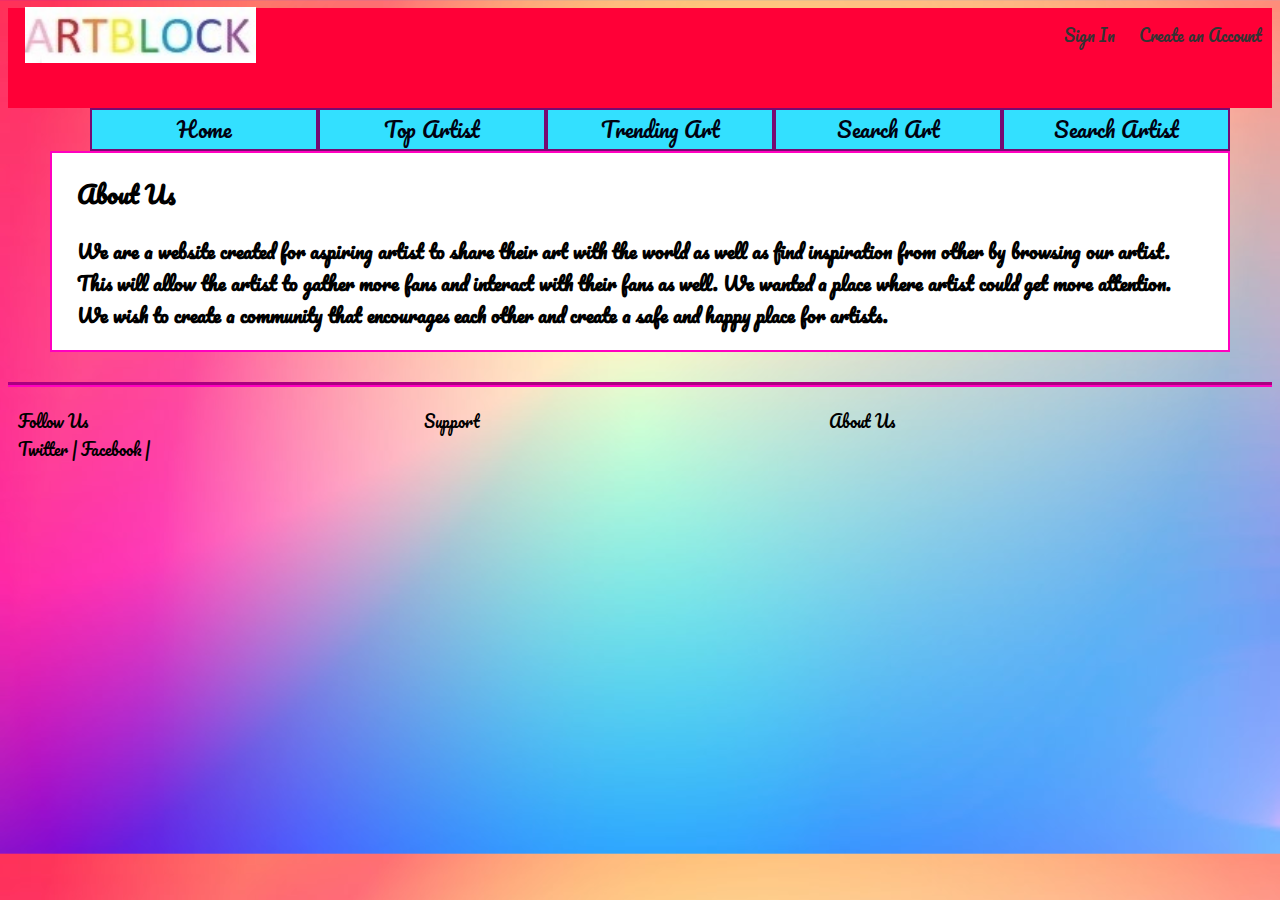
<file: personalwebsite/about.html>
<!DOCTYPE html>
<html>
<head>
    <meta charset="utf=8">
    <title> Art Block </title>
    <link rel="stylesheet" href="about.css">
    <link href="https://fonts.googleapis.com/css2?family=Pacifico&display=swap" rel="stylesheet">
</head>
<body>
    <header>

      <nav id="top-nav">
          <ul>
              <li><a href="login.html">Sign In</a></li>
              <li><a href="#">Create an Account</a></li>
              
          </ul>
       </nav>
        <h1>
            <div class="logo">
                <img src="image/Logo.jpg" alt="logo">
            </div>
        </h1>
        
    
    </header>
  <main id="page-content" class="container">
  <div id="navigation">
      <nav id="main-nav">
      <ul>
        <li><a href="mainpage.html"> Home</a> </li>
        <li><a href= "#" >Top Artist</a></li>
        <li><a href="#"> Trending Art</a></li>
        <li><a href="#">Search Art</a></li>
        <li><a href="#">Search Artist</a></li>
        
          
      </ul>
  </nav>
  </div>
  
  <section id="main">
       <h2>About Us</h2>
       <h3>We are a website created for aspiring artist to share their art with the world as well as find inspiration from other by browsing our artist. This will allow the artist to gather more fans and interact with their fans as well. We wanted a place where artist could get more attention. We wish to create a community that encourages each other and create a safe and happy place for artists. </h3>
        
       </section>
    
   </main>
   <footer id="footer">
       <div class="column">Follow Us</div>
       <div class="column">Support</div>
       <div class="column"><a href="about.html">About Us</a> </div>
       
       <section class="column">
       <nav>
           <a href="https://www.twitter.com">Twitter</a> | 
           <a href="https://www.facebook.com">Facebook</a> |
           
       </nav>
       </section>
   </footer>
</body>
</html>
</file>
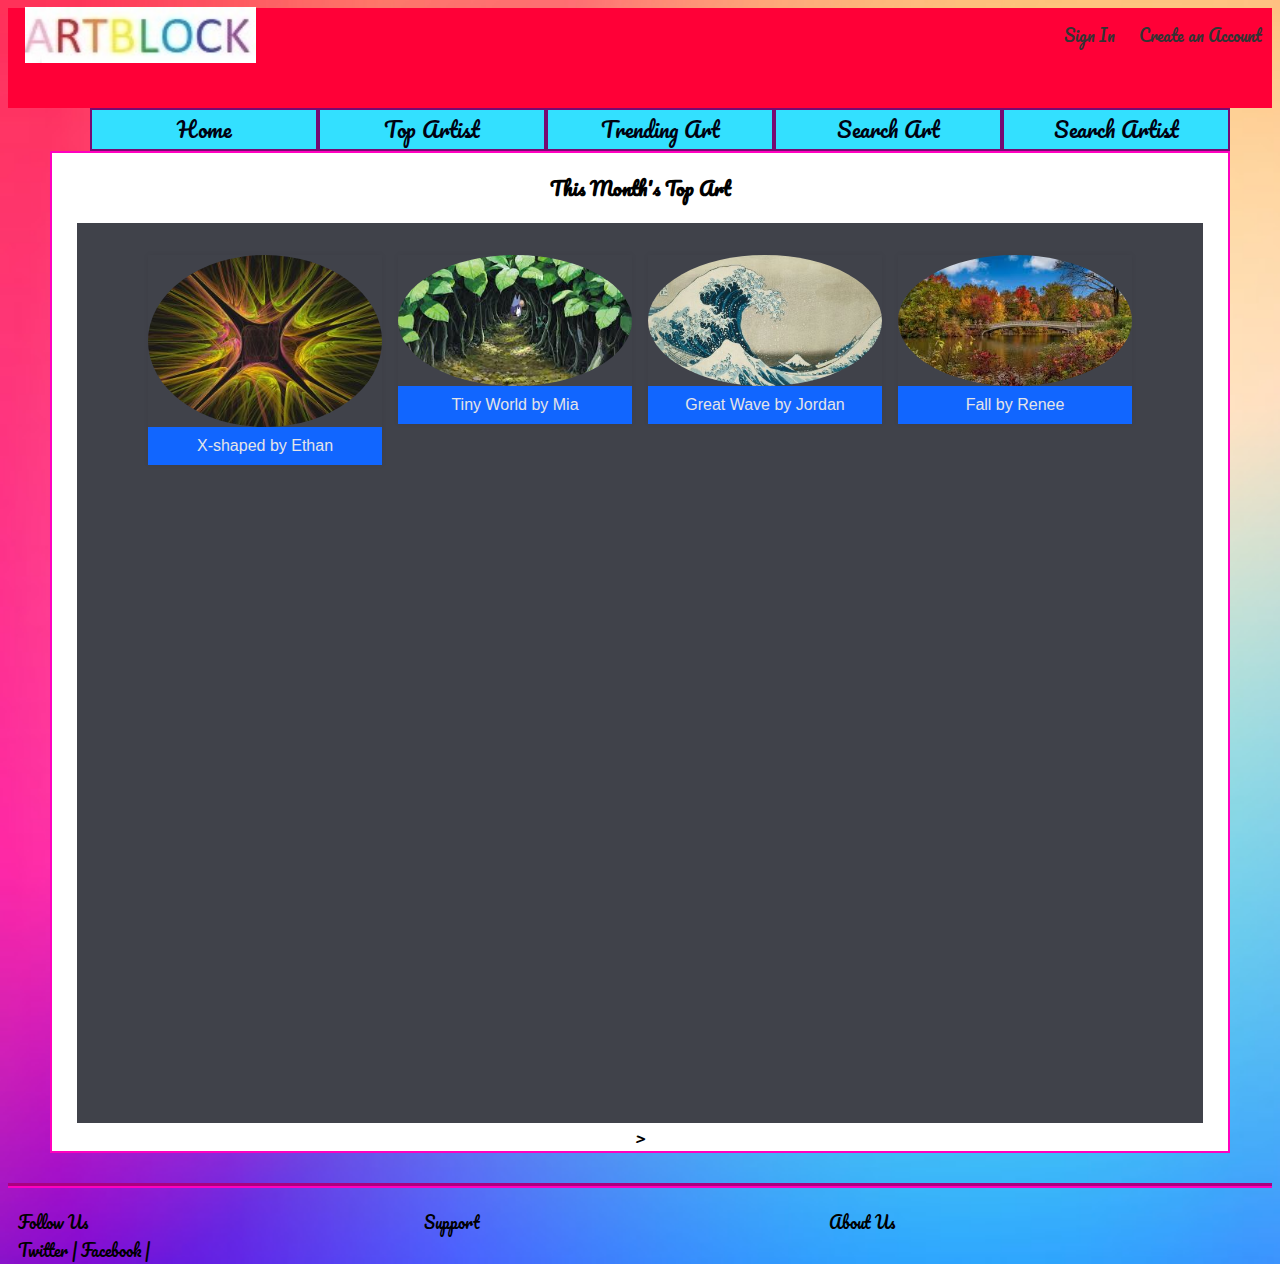
<file: personalwebsite/artsearch.html>
<!DOCTYPE html>
<html>
<head>
    <meta charset="utf=8">
    <title> Art Block </title>
    <link rel="stylesheet" href="topart.css">
    <link href="https://fonts.googleapis.com/css2?family=Pacifico&display=swap" rel="stylesheet">
</head>
<body>
    <header>

      <nav id="top-nav">
          <ul>
              <li><a href="#">Sign In</a></li>
              <li><a href="#">Create an Account</a></li>
              
          </ul>
       </nav>
        <h1>
            <div class="logo">
                <img src="image/Logo.jpg" alt="logo">
            </div>
        </h1>
        
    
    </header>
  <main id="page-content" class="container">
  <div id="navigation">
      <nav id="main-nav">
      <ul>
        <li><a href="mainpage.html"> Home</a> </li>
        <li><a href= "#" >Top Artist</a></li>
        <li><a href="#"> Trending Art</a></li>
        <li><a href="#">Search Art</a></li>
        <li><a href="#">Search Artist</a></li>
        
          
      </ul>
  </nav>
  </div>
  
  <section id="main">
       <section class="article-thumbs">
           <h3>This Month's Top Art</h3>
           <div class="wrapper">
            <div class="grid">
                <div class="grid-item">
                    <figure>
                        <img src="image/x-shaped-color-burst-1.jpg" alt="">
                        <figcaption>X-shaped by Ethan</figcaption>
                    </figure>
                </div>
                <div class="grid-item">
                    <figure>
                        <img src="image/Ghibli.jpg" alt="">
                        <figcaption>Tiny World by Mia</figcaption>
                    </figure>
                </div>
                <div class="grid-item">
                    <figure>
                        <img src="image/GreatWave.jpg" alt="">
                        <figcaption>Great Wave by Jordan</figcaption>
                    </figure>
                </div>
                <div class="grid-item">
                    <figure>
                        <img src="image/fallbackground.jpg" alt="">
                        <figcaption>Fall by Renee</figcaption>
                    </figure>
                </div>
            </div>
            </div>>
       </section> 
       </article>
       </section>
    
   </main>
   <footer id="footer">
       <div class="column">Follow Us</div>
       <div class="column">Support</div>
       <div class="column"><a href="about.html">About Us</a> </div>
       <section class="column">
       <nav>
           <a href="https://www.twitter.com">Twitter</a> | 
           <a href="https://www.facebook.com">Facebook</a> |
           
       </nav>
       </section>
   </footer>
</body>
</html>
</file>
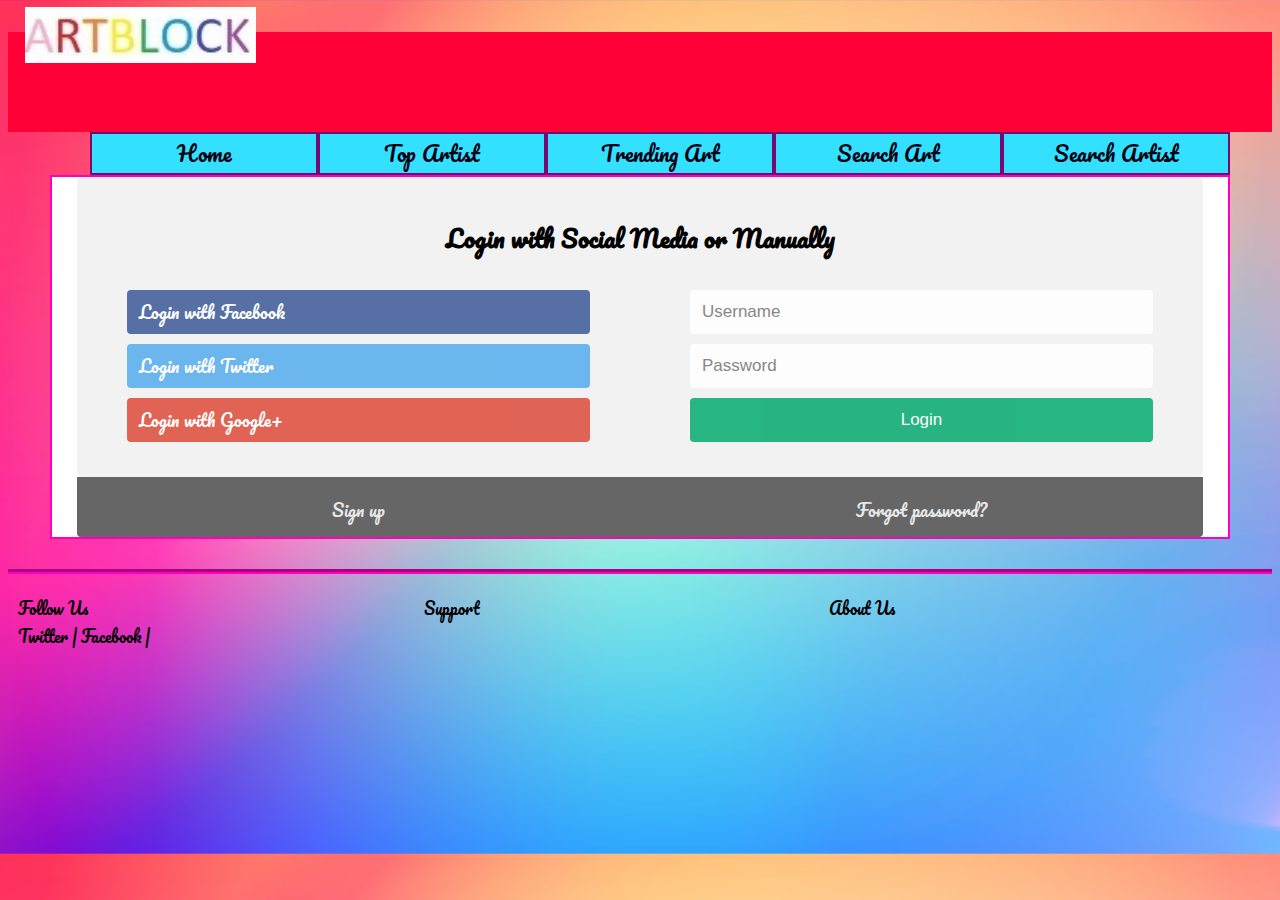
<file: personalwebsite/login.html>
<!DOCTYPE html>
<html>
<head>
    <meta charset="utf=8">
    <title> Art Block </title>
    <link rel="stylesheet" href="signin.css">
    <link href="https://fonts.googleapis.com/css2?family=Pacifico&display=swap" rel="stylesheet">
</head>
<body>
    <header>

   
        <h1>
            <div class="logo">
                <a href="mainpage.html"></a>
                <img src="image/Logo.jpg" alt="logo">
            </div>
        </h1>
        
    
    </header>
  <main id="page-content" class="container">
  <div id="navigation">
      <nav id="main-nav">
      <ul>
        <li><a href="mainpage.html"> Home</a> </li>
        <li><a href= "#" >Top Artist</a></li>
        <li><a href="#"> Trending Art</a></li>
        <li><a href="#">Search Art</a></li>
        <li><a href="#">Search Artist</a></li>
        
          
      </ul>
  </nav>
  </div>
  
  <section id="main">
    <div class="signincontainer">
        <form action="/action_page.php">
          <div class="row">
            <h2 style="text-align:center">Login with Social Media or Manually</h2>
           
      
            <div class="col">
              <a href="#" class="fb btn">
                <i class="fa fa-facebook fa-fw"></i> Login with Facebook
              </a>
              <a href="#" class="twitter btn">
                <i class="fa fa-twitter fa-fw"></i> Login with Twitter
              </a>
              <a href="#" class="google btn">
                <i class="fa fa-google fa-fw"></i> Login with Google+
              </a>
            </div>
      
            <div class="col">
              <div class="hide-md-lg">
                <p>Or sign in manually:</p>
              </div>
      
              <input type="text" name="username" placeholder="Username" required>
              <input type="password" name="password" placeholder="Password" required>
              <input type="submit" value="Login">
            </div>
      
          </div>
        </form>
      </div>
      
      <div class="bottom-container">
        <div class="row">
          <div class="col">
            <a href="#" style="color:white" class="btn">Sign up</a>
          </div>
          <div class="col">
            <a href="#" style="color:white" class="btn">Forgot password?</a>
          </div>
        </div>
      </div>
           
          
       
       
       </section>
    
   </main>
   <footer id="footer">
       <div class="column">Follow Us</div>
       <div class="column">Support</div>
       <div class="column"><a href="about.html">About Us</a> </div>
       <section class="column">
       <nav>
           <a href="https://www.twitter.com">Twitter</a> | 
           <a href="https://www.facebook.com">Facebook</a> |
           
       </nav>
       </section>
   </footer>
</body>
</html>
</file>
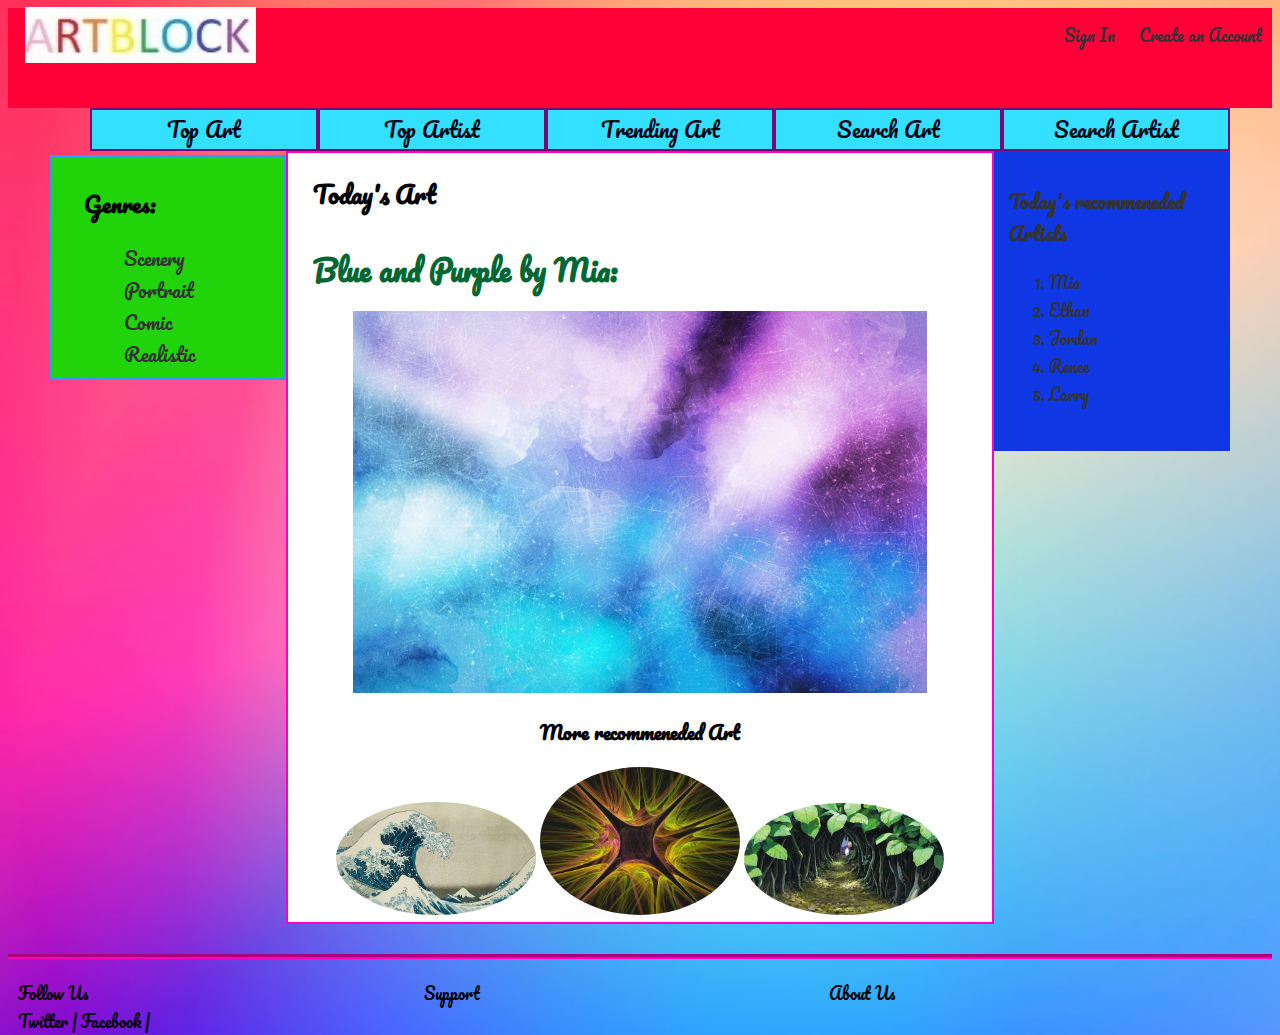
<file: personalwebsite/mainpage.html>
<!DOCTYPE html>
<html>
<head>
    <meta charset="utf=8">
    <title> Art Block </title>
    <link rel="stylesheet" href="body.css">
    <link href="https://fonts.googleapis.com/css2?family=Pacifico&display=swap" rel="stylesheet">
</head>
<body>
    <header>

      <nav id="top-nav">
          <ul>
              <li><a href="login.html">Sign In</a></li>
              <li><a href="#">Create an Account</a></li>
              
          </ul>
       </nav>
        <h1>
            <div class="logo">
                <img src="image/Logo.jpg" alt="logo">
            </div>
        </h1>
        
    
    </header>
  <main id="page-content" class="container">
  <div id="navigation">
      <nav id="main-nav">
      <ul>
        <li><a href="artsearch.html"> Top Art</a> </li>
        <li><a href= "#" >Top Artist</a></li>
        <li><a href="#"> Trending Art</a></li>
        <li><a href="#">Search Art</a></li>
        <li><a href="#">Search Artist</a></li>
        
          
      </ul>
  </nav>
  </div>
  <section id="primary">
  <nav id="secondary-nav">
      <h3>Genres:</h3>
      <ul>
          <li><a href="#">Scenery</a></li>
          <li><a href="#">Portrait</a></li>
          <li><a href="#">Comic</a></li>
          <li><a href="#">Realistic</a></li>
      </ul>
  </nav>
  </section> 
  <section id="main">
       <h2>Today's Art</h2>
       <article class="post">
       <h3 class="post-heading">Blue and Purple by Mia:</h3>
       <figure class="hero-image">
           <img src="image/bluepurple.jpg" alt="bluepurple" width="640px" >
      </figure>
       
       <section class="article-thumbs">
           <h3>More recommeneded Art</h3>
          <img src="image/GreatWave.jpg" alt="GreatWave" width="200px">
           <img src="image/x-shaped-color-burst-1.jpg" alt="x-shaped" width="200px">
           <img src="image/Ghibli.jpg" alt="Comic" width="200px">
       </section> 
       </article>
       </section>
       <aside id="sidebar">
       <h3>Today's recommeneded Artists</h3>
       <ol>
           <li>Mia</li>
           <li>Ethan</li>
           <li>Jordan</li>
           <li>Renee</li>
           <li>Larry</li>
       </ol>
      </aside> 
   </main>
   <footer id="footer">
       <div class="column">Follow Us</div>
       <div class="column">Support</div>
       <div class="column"><a href="about.html">About Us</a> </div>
       <section class="column">
       <nav>
           <a href="https://www.twitter.com">Twitter</a> | 
           <a href="https://www.facebook.com">Facebook</a> |
           
       </nav>
       </section>
   </footer>
</body>
</html>
</file>
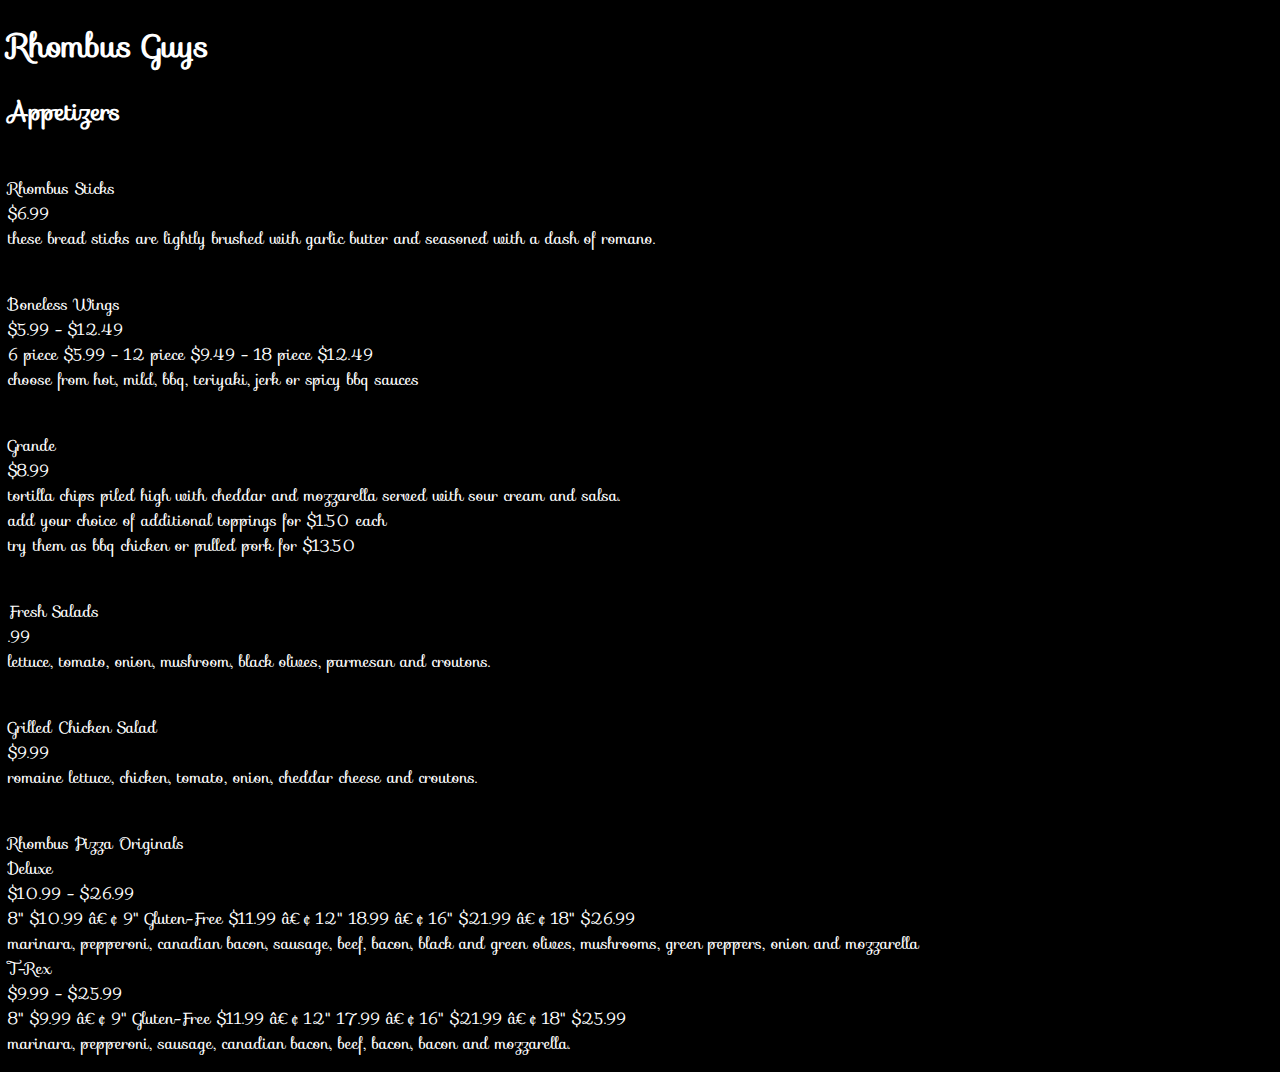
<file: RhombusMenu/RhombusMenu.html>
<!DOCTYPE html>
<html lang="en">
    <head>
        <link rel="stylesheet" href="https://fonts.googleapis.com/css?family=Sofia">
        <meta http-equiv="Content-Type" content="text/html; charset=windows-1252">
        <title>Rhombus Menu</title>

    <style>

        body{
            background-color: black;
            color: white;
            font-family: "Sofia", sans-serif;
        }

    </style>
</head>
<body>

<!--
  Turn the image menu found here: https://rhombuspizza.com/the-food/fargo/ into an html menu
-->


<h1>Rhombus Guys</h1>


<h2>Appetizers</h2>
<p>
<br>Rhombus Sticks
<br>$6.99
<br>these bread sticks are lightly brushed with garlic butter and seasoned with a dash of romano.
</p>
<p>
<br>Boneless Wings
<br>$5.99 - $12.49
<br>6 piece $5.99 - 12 piece $9.49 - 18 piece $12.49
<br>choose from hot, mild, bbq, teriyaki, jerk or spicy bbq sauces
</p>
<p>
<br> Grande
<br>$8.99
<br>tortilla chips piled high with cheddar and mozzarella served with sour cream and salsa.
<br>add your choice of additional toppings for $1.50 each
<br>try them as bbq chicken or pulled pork for $13.50
</p>

<p>
<br>Fresh Salads
<br>.99
<br> lettuce, tomato, onion, mushroom, black olives, parmesan and croutons.
</p>
<p>
<br>Grilled Chicken Salad
<br>$9.99
<br>romaine lettuce, chicken, tomato, onion, cheddar cheese and croutons.
</p>


<br>Rhombus Pizza Originals

<br>Deluxe
<br>$10.99 - $26.99
<br>8" $10.99 • 9" Gluten-Free $11.99 • 12" 18.99 • 16" $21.99 • 18" $26.99
<br>marinara, pepperoni, canadian bacon, sausage, beef, bacon, black and green olives, mushrooms, green peppers, onion and mozzarella

<br>T-Rex
<br>$9.99 - $25.99
<br>8" $9.99 • 9" Gluten-Free $11.99 • 12" 17.99 • 16" $21.99 • 18" $25.99
<br>marinara, pepperoni, sausage, canadian bacon, beef, bacon, bacon and mozzarella.
</p>
</body>
</html>
</file>
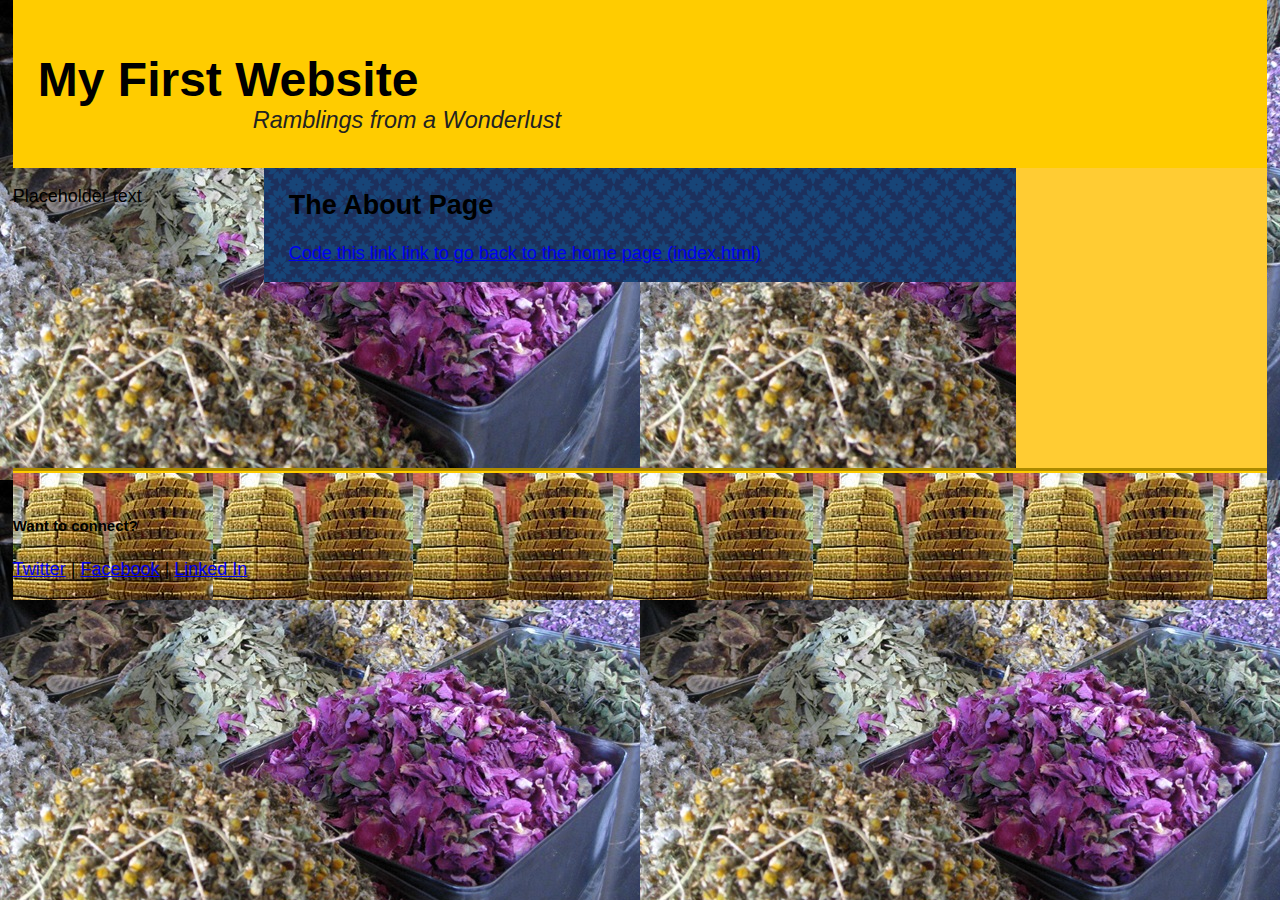
<file: background-practice(1)/practice9/about.html>
<!DOCTYPE html>
<html>
     <head>
           <meta charset="utf-8">
           <title>Practice Site</title>
           <link href="css/normalize.css" rel="stylesheet" type="text/css"> 
           <link href="css/styles.css" rel="stylesheet" type="text/css"> 
     </head>

    <body>
          <header>
              <h1>My First Website</h1>
              <blockquote>Ramblings from a Wonderlust</blockquote>
          </header>
        <main class="container">
        <section id="primary">
            <p>Placeholder text</p>
        </section>
             <section id="main">
             <h2>The About Page</h2>
             <p><a href="index.html">Code this link link to go back to the home page (index.html)</a></p>
             </section>
             <aside id="sidebar">
            </aside>
         </main>
         <footer>
             <section class="container">
             <h5>Want to connect?</h5>
             <nav>
                 <a href="https://www.twitter.com">Twitter</a> | 
                 <a href="https://www.facebook.com">Facebook</a> |
                 <a href="https://www.linkdin.com">Linked In</a>
             </nav>
             </section>
         </footer>
   </body>
</html>
</file>
<file: exercise4/css/styles.css>
h1{

  font-size: 47px;
 
}
.post-heading{
text-emphasis-color:#006633 ;
font-size: 1.8em;
}
#main-nav{
    font-size: 1.3em;
}
blockquote{
text-emphasis-color: #33ccff;
font-size: 1.3em;
}
</file>
<file: exercise6/css/styles.css>
h1 {
	font-size: 48px;	
}
.post-heading {
	color: #006633;
	font-size: 1.8em;	
	margin-bottom: 0px;
}
#main-nav	{
	font-size: 1.3em;	
	line-height: 1.4em;
}
blockquote	{
	color: #222;
	font-size: 1.3em;
	font-style: italic;
	margin-top: 0px;
	margin-left: 200px;
}
#main-nav a, #main-nav a:visited {
	text-decoration: none;
}
#main-nav a:hover, #main-nav a:focus, #main-nav a:active {
	text-decoration: underline;
}
.hero-image	{
float:left;
}
article p {
	text-align: justify;
	text-indent: 25px;
	margin-top: 10px;
	margin-left: 10px;
	margin-bottom: 10px;
	margin-right: 10px;
	padding-left: 10px;
	padding-top: 10px;
	padding-bottom: 10px;
	padding-right: 10px;
}

.article-thumbs	{
		text-align: center;
		clear:both;
		border-radius: 50%;
}

header,h1{
	padding-top: 20px;
	padding-left: 0px;
	padding-right: 0px;
	padding-bottom: 10px;
	background-color: #ffcc00;
	margin-bottom: 0px;
	padding-left: 25px;
	
}

.container{
	width: 1180px;
	margin: 0 auto;
}

#content-left{
	padding-top: 0px;
	padding-bottom: 0px;
	padding-left: 25px;
	padding-right: 25px;
	width: 60%;
	float: left;
	margin-bottom: 30px;
}

.post{
	border-right: 0px;
	border-width: 5px;
	border-style: solid;
	color: #006633;
}

#sidebar{
	width: 32%;
	float: left;
	background-color: #3cf;
	color: #333;
	padding: 15px;
	margin-top: 75px;
	min-height: 300px;
}
footer{
	clear: both;
	padding-top: 20px;
	padding-bottom: 20px;
	padding-left: 0px;
	padding-right: 0px;
	border-top: 5px;
	border-style: groove;
	border-color: #ffcc00;

}
</file>
<file: exercise7/css/styles.css>
*{
	box-sizing: border-box;
	width: 100%;
}
header {
	padding: 20px 0px 10px;
	background: #ffcc00;
	margin: 0px auto;
}
.container {
	width: 1180px;
	margin: 0 auto;
}
header h1 {
	padding-left: 25px;
	margin-bottom: 0px;
	position: fixed;
	width: 100%;
	z-index: 1;
}
#page-content{
	position: relative;
	top: 150px;
}
#content-left {
	padding: 0px 25px;
	width:60%;
	float: left;
	margin-bottom: 30px;
}
h1 {
	font-size: 48px;	
}
/*.post{
	border-right: 5px solid #006633;
}*/
.post-heading {
	color: #006633;
	font-size: 1.8em;
	margin-bottom: 0px;	
}
#main-nav	{
	font-size: 1.3em;	
	line-height: 1.4em;
	float: left;
	width: 20%;
	background-color: #ccc;

}
ul#main-nav th{
	float: right;
}

blockquote	{
	color: #222;
	font-size: 1.3em;
	font-style: italic;
	margin-top: 0px;
	margin-left: 200px;
}
#main-nav a, #main-nav a:visited {
	text-decoration: none;

}
#main-nav a:hover, #main-nav a:focus, #main-nav a:active {
	text-decoration: underline;
	font-size: 40px;
}
.hero-image	{
float:left;
}
article p {
	text-align: justify;
	text-indent: 25px;
	/* margin:10px; */
	padding:10px;
	column-count: 2;

}

.article-thumbs	{
		text-align: center;
		clear:both;
}
#sidebar {
	width: 20%;
	float:left;
	background: #3cf;
	color: #333;
	padding: 15px;
	min-height: 300px;
	margin-top: 75px;
}

ol#sidebar th{
	position: fixed;
	right: 0px;
	top: 150px;
}
footer	{
	clear: both;
	padding:20px 0px;
	border-top: 5px groove #ffcc00;
	position: relative;
	top: 150px;
}
.article-thumbs img {
	border-radius: 50%;
	width: 200px;
}
</file>
<file: final/css/styles.css>
* {
	box-sizing: border-box;
}
html {
    font-size: 16px; 
    line-height: 1.4rem;
}
img {
	width: 100%;
    max-width: 100%;
}

footer {
    margin: 4rem 0rem;
    padding: 2rem 0rem;
    border-top: 1px solid #ccc;
    font-size: .8rem;
}
ul {
    list-style-type: none;
    margin: 0;
    padding: 0;
    position: absolute; right: 0%; top: 0%;
    
  }
  li {
    float: right;
    float:top;
  }
  
  a {
    display: block;
    padding: 8px;
    background-color: #dddddd;
  }
body{
    font-family: 'Roboto', sans-serif;
    background-image: url(../img/bg.jpg);
}
header{
    font-family: 'Slabo 27px', serif;
}
h2{
    font-family: 'Slabo 27px', serif;
    text-decoration: underline;
    text-decoration-color:red;
}
.topnav{
    display: flex;
}

.row {
    display: flex;
  }
  
  .column {
    flex: 33.33%;
    padding: 5px;
  }
blockquote::before{
content: open-quote;
}
blockquote::after{
content: close-quote;
}
/* container for the first image and paragraph */
.firstimg{
    width: 66%; 
    margin: auto;
    align-self: center;
}
.firstp{
    width: 33%;
    display: inline-block;
    
}
.firstcontainer{
    display: flex;
    align-items: center;
}

.secondcontainer{
    margin: auto;
    width: 100%;
    align-self: center;
    text-align: center;
    width: 66%;
    
  }
</file>
<file: background-practice(1)/practice9/css/styles.css>
* {
	box-sizing: border-box;
}
img {
	width: 100%;
    max-width: 100%;
}
html {
    font-size: 18px; 
}
body	{
	width: 98%;
	margin: 0 auto;	
	background-image: url(../img/souk_flowers.jpg);
}

nav ul {
	list-style-type: none;
	margin: 0px; 
}
nav ul a,
nav ul a:visited {
	text-decoration: none;
	color: #333;
}
header {
	padding: 20px 0px 10px;
	background: #ffcc00;
	min-height: 150px;
}
header h1 {
	clear: both;
	padding-left: 25px;
	margin-bottom: 0px;
}
header blockquote	{
	color: #222;
	font-size: 1.3em;
	font-style: italic;
	margin-top: 0px;
	padding-left: 200px;
}
#top-nav {
	float: right;
	margin: 1% 10% 0% 0%;
	text-transform: uppercase;
}
#top-nav ul li {
	display: inline;
	padding: 10px;
}
#top-nav ul li a:hover, #top-nav ul li a:focus, #top-nav ul li a:active {
	color: #16f;
	border-bottom: 2px solid #39f;
}
#navigation {
	font-size: 1.3em;	
	line-height: 1.4em;
}
.container {
	margin: 0px auto;
	clear: both;
}
#primary {
	width: 20%;
	margin: 0px;
	float: left;
}
#main {
	margin: 0px;
	padding: 0px 25px;
	width: 60%;
	float: left;
	margin-bottom: 30px;
	background: aliceblue;
	background-image: url(../img/moroccan-flower-dark.png) ;
}
#sidebar {
	margin: 0px;
	width: 20%;
	float:left;
	background: #fc3;
	color: #333;
	padding: 15px;
	min-height: 300px;
}
h1 {
	font-size: 48px;	
}
#main-nav ul li a {
	width: 20%;
	padding: 5px;
	display: block;
	float: left;
	text-align: center;
	background: #36f;
	color: #efefef;
	border: 1px solid #fff;
}
#main-nav a:hover, 
#main-nav a:focus, 
#main-nav a:active {
	background: #fff;
	color: #36f;
	border: 1px solid #36f;
}
#secondary-nav ul li a	{
	display: block;
	width: 100%;
	border: 2px solid #39f;
	margin-top: 4px;
	font-size: 1.2rem;
	padding: .5rem 0rem .5rem 2rem;
	line-height: 2rem;
	background: #fc3;
}
#secondary-nav ul li a:hover,
#secondary-nav ul li a:focus,
#secondary-nav ul li a:active	{
	background: #fff;
	color: #39f;
}
.post-heading {
	color: #006633;
	font-size: 1.8em;
	margin-bottom: 0px;	
}

.hero-image img {
	width: 100%;
}
article p {
	text-align: justify;
	text-indent: 25px;
	padding:10px;
	column-count: 2;

}
.article-thumbs	{
	text-align: center;
	clear:both;
}
.article-thumbs img {
	border-radius: 50%;
	max-width: 200px;
}
footer	{
	clear: both;
	padding:20px 0px;
	border-top: 5px groove #ffcc00;
	background-image: url(../img/thumbs/souk_candy_thumb.jpg);
}
/* desktops and larger screens */
@media screen and (max-width: 64rem){ 
    #demo    {
    background: orange;
    } 
}
@media screen and (max-width: 48rem){ /* 768/16 */
    #demo    {
    background: red;
    } 
                 
}
@media screen and (max-width: 30rem) { 
    #demo    {
    background: green;
    }                   
}
</file>
<file: exercise5/practice4-start/css/styles.css>
h1 {
	font-size: 48px;	
}
.post-heading {
	color: #006633;
	font-size: 1.8em;	
}
#main-nav	{
	font-size: 1.3em;
	

}

a:link{
	text-decoration: none;
}
a:hover{
	text-decoration: underline;
}
a:focus{
	text-decoration: underline;
}
a:active{
	text-decoration: underline;
}

blockquote	{
	color: #33ccff;
	font-size: 1.3em;
	font-style: italic;
}

.hero-image{
	float: left;
	width: 640px;
}

.article-image{
	clear: float;
}
</file>
<file: exercise8/practice/css/styles.css>
* {
	box-sizing: border-box;
}
img {
	width: 100%;
}
nav ul{
	list-style: none;
	margin: 0px;
}
nav ul a, nav ul a:visited,nav ul a:link{
	text-decoration: none;
	color: #333;

}

#top-nav{
	float: right;
	margin-top: 1%;
	margin-left: 10;
}
#top-nav ul li a:hover, #top-nav ul li a:focus, #top-nav ul li a:active {
color: #16f;
border-bottom: 2px, solid, #39f;
}

#main-nav ul li a{
	width: 20%;
	padding: 5px;
	display: block;
	float: left;
	text-align: center;
	background: #36f;
	color: #efefef;
	border: 1px solid #fff;
}
#main-nav a:hover,#main-nav a:focus,#main-nav a:active{
	background: #fff;
	color: #36f;
	border: 1px solid #36f;
}

#secondary-nav{
	display: block;
	width: 100%;
	border: 2px solid #39f;
	margin-top: 4px;
	font-size: 1.2rem;
	padding: .5rem 0rem .5rem 2rem;
	line-height: 2rem;
	background: #fc3;

}

#secondary-nav a:hover,#secondary-nav a:focus, #secondary-nav a:active{
	background: #fff;
	color: #39f;
}
header {
	padding: 20px 0px 10px;
	background: #ffcc00;
	width: 100%;
	min-height: 150px;
}
header h1 {
	clear: both;
	padding-left: 25px;
	margin-bottom: 0px;
}
header blockquote	{
	color: #222;
	font-size: 1.3em;
	font-style: italic;
	margin-top: 0px;
	padding-left: 200px;
}
.container {
	margin: 0px auto;
	width: 1180px;
	clear: both;
}
#navigation {
	font-size: 1.3em;	
	line-height: 1.4em;
}
#primary {
	width: 20%;
	margin: 0px;
	float: left;
}
#main {
	margin: 0px;
	padding: 0px 25px;
	width: 60%;
	float: left;
	margin-bottom: 30px;
	background: aliceblue;
}
#sidebar {
	margin: 0px;
	width: 20%;
	float:left;
	background: #fc3;
	color: #333;
	padding: 15px;
	min-height: 300px;
}
h1 {
	font-size: 48px;	
}
.post-heading {
	color: #006633;
	font-size: 1.8em;
	margin-bottom: 0px;	
}
.hero-image	{
	float:left;
}
.hero-image img {
	width: 100%;
}
article p {
	text-align: justify;
	text-indent: 25px;
	padding:10px;
	column-count: 2;

}
.article-thumbs	{
	text-align: center;
	clear:both;
}
.article-thumbs img {
	border-radius: 50%;
	max-width: 200px;
}
footer	{
	clear: both;
	padding:20px 0px;
	border-top: 5px groove #ffcc00;
}
</file>
<file: Midterm-exercise/style.css>
.column{
    float: left;
    width: 25%;
    padding: 5px;
}
.row::after{
    content: "";
    clear: both;
    display: table;
}
blockquote::before{
content: open-quote;
}
blockquote::after{
content: close-quote;
}
blockquote{
    quotes: "“" "”";
    background-color: cadetblue;
    max-width: 20em;
    margin: 1em;
    font:bold;
    font-size: x-large;
}
</file>
<file: personalwebsite/about.css>
* {
	box-sizing: border-box;
}
body{
    background-image: url(../personalwebsite/image/pagebackground.jpg);
	background-size: cover;
    font-family: 'Pacifico', cursive;
}
img {
	width: 100%;
}
nav ul{
	list-style: none;
	margin: 0px;
}

.logo{
    clear: both;
	padding-left: 25px;
	margin-bottom: 0px;
    width: 20%;
    position: fixed; top: 0%; left: 0%;
}

#top-nav{
	float: right;
	margin-top: 1%;
	margin-left: 10;
}
#top-nav ul li{
    display: inline;
    padding: 10px;
    
}
#top-nav ul li a:hover, #top-nav ul li a:focus, #top-nav ul li a:active {
color: #16f;
border-bottom: 2px solid #39f;
}

nav ul a, nav ul a:visited,nav ul a:link{
	text-decoration: none;
	color: #333;

}

#main-nav ul li a{
	width: 20%;
	padding: 5px;
	display: block;
	float: left;
	text-align: center;
	background: rgb(51, 224, 255);
	color: #010211;
	border: 2px solid rgb(119, 10, 114);
    
}
#main-nav a:hover,#main-nav a:focus,#main-nav a:active{
	background: #fff;
	color: #36f;
	border: 1px solid #36f;
}

#secondary-nav{
	display: block;
	width: 100%;
	border: 2px solid #39f;
	margin-top: 4px;
	font-size: 1.2rem;
	padding: .5rem 0rem .5rem 2rem;
	line-height: 2rem;
	background: rgb(33, 211, 9);
    

}

#secondary-nav a:hover,#secondary-nav a:focus, #secondary-nav a:active{
	background: rgb(196, 49, 49);
	color: #39f;
}
header {
	padding: 0px 0px 10px;
	background: #ff0037;
	width: 100%;
	min-height: 100px;
   
}
header h1 {
	clear: both;
	padding-left: 25px;
	margin-bottom: 0px;
    
}

.container {
	margin: 0px auto;
	width: 1180px;
	clear: both;
}
#navigation {
	font-size: 1.3em;	
	line-height: 1.4em;
}
#primary {
	width: 20%;
	margin: 0px;
	float: left;
}
#main {
	margin: 0px;
	padding: 0px 25px;
	width: 100%;
	float: left;
	margin-bottom: 30px;
	background-color: #fff;
    position: relative;
    border: 2px solid #ff00bf;
    overflow-wrap: break-word;
    
}
#sidebar {
	margin: 0px;
	width: 20%;
	float:left;
	background: rgb(16, 55, 228);
	color: #333;
	padding: 15px;
	min-height: 300px;
	
}
h1 {
	font-size: 48px;	
}
.post-heading {
	color: #006633;
	font-size: 1.8em;
	margin-bottom: 0px;	
}
.hero-image	{
	float:left;
}
.hero-image img {
	width: 100%;
}
article p {
	text-align: justify;
	text-indent: 25px;
	padding:10px;
	column-count: 2;

}
.article-thumbs	{
	text-align: center;
	clear:both;
}
.article-thumbs img {
	border-radius: 50%;
	max-width: 200px;
}
footer	{
	clear: both;
	padding:20px 0px;
	border-top: 5px groove #ff00bf;
	
}
.column{
	width: 30.5%;
	float: left;
	margin: 0 10px;
}
a{
	color: black;
text-decoration: none;

}
</file>
<file: personalwebsite/topart.css>
.grid-item {
    min-width: 250px;
    max-width: 250px;
    -webkit-box-flex: 1;
        -ms-flex: 1 1 250px;
            flex: 1 1 250px;
    padding-left: .5rem;
    padding-right: .5rem;
    margin-bottom: 1rem;
  }
* {
	box-sizing: border-box;
}
body{
    background-image: url(../personalwebsite/image/pagebackground.jpg);
	background-size: cover;
	font-family: 'Pacifico', cursive;
}
img {
	width: 100%;
}
nav ul{
	list-style: none;
	margin: 0px;
}

.logo{
    clear: both;
	padding-left: 25px;
	margin-bottom: 0px;
    width: 20%;
    position: fixed; top: 0%; left: 0%;
}

#top-nav{
	float: right;
	margin-top: 1%;
	margin-left: 10;
}
#top-nav ul li{
    display: inline;
    padding: 10px;
    
}
#top-nav ul li a:hover, #top-nav ul li a:focus, #top-nav ul li a:active {
color: #16f;
border-bottom: 2px solid #39f;
}

nav ul a, nav ul a:visited,nav ul a:link{
	text-decoration: none;
	color: #333;

}

#main-nav ul li a{
	width: 20%;
	padding: 5px;
	display: block;
	float: left;
	text-align: center;
	background: rgb(51, 224, 255);
	color: #010211;
	border: 2px solid rgb(119, 10, 114);
    
}
#main-nav a:hover,#main-nav a:focus,#main-nav a:active{
	background: #fff;
	color: #36f;
	border: 1px solid #36f;
}

#secondary-nav{
	display: block;
	width: 100%;
	border: 2px solid #39f;
	margin-top: 4px;
	font-size: 1.2rem;
	padding: .5rem 0rem .5rem 2rem;
	line-height: 2rem;
	background: rgb(33, 211, 9);
    

}

#secondary-nav a:hover,#secondary-nav a:focus, #secondary-nav a:active{
	background: rgb(196, 49, 49);
	color: #39f;
}
header {
	padding: 0px 0px 10px;
	background: #ff0037;
	width: 100%;
	min-height: 100px;
   
}
header h1 {
	clear: both;
	padding-left: 25px;
	margin-bottom: 0px;
    
}

.container {
	margin: 0px auto;
	width: 1180px;
	clear: both;
}
#navigation {
	font-size: 1.3em;	
	line-height: 1.4em;
}
#primary {
	width: 20%;
	margin: 0px;
	float: left;
}
#main {
	margin: 0px;
	padding: 0px 25px;
	width: 100%;
	float: left;
	margin-bottom: 30px;
	background-color: #fff;
    position: center;
    border: 2px solid #ff00bf;
}
#sidebar {
	margin: 0px;
	width: 20%;
	float:left;
	background: rgb(16, 55, 228);
	color: #333;
	padding: 15px;
	min-height: 300px;
	
}
h1 {
	font-size: 48px;	
}
.post-heading {
	color: #006633;
	font-size: 1.8em;
	margin-bottom: 0px;	
}
.hero-image	{
	float:left;
}
.hero-image img {
	width: 100%;
}
article p {
	text-align: justify;
	text-indent: 25px;
	padding:10px;
	column-count: 2;

}
.article-thumbs	{
	text-align: center;
	clear:both;
}
.article-thumbs img {
	border-radius: 50%;
	max-width: 200px;
}
footer	{
	clear: both;
	padding:20px 0px;
	border-top: 5px groove #ff00bf;
	
}
.column{
	width: 30.5%;
	float: left;
	margin: 0 10px;
}
.grid {
    max-width: 1000px;
    margin: 0 auto;
    display: -webkit-box;
    display: -ms-flexbox;
    display: flex;
    -ms-flex-wrap: wrap;
        flex-wrap: wrap;
    -webkit-box-pack: center;
        -ms-flex-pack: center;
            justify-content: center;
  }
  .wrapper {
    min-height: 100vh;
    padding: 2rem 0;
    background: #40424a;
    color: #e4e4e8;
    font-family: 'Roboto', sans-serif;
    text-align: center;
  }
  .grid-item figure {
    padding: 0;
    margin: 0;
    box-shadow: 0px 0px 6px 0px rgba(0, 0, 0, 0.05);
  }
  .grid-item figure img {
    display: block;
    max-width: 100%;
  }
  .grid-item figcaption {
    display: block;
    padding: .625rem .5rem;
    background:#16f ;
  }
  a{
	color: black;
text-decoration: none;

}
</file>
<file: personalwebsite/signin.css>
* {
	box-sizing: border-box;
}
body{
    background-image: url(../personalwebsite/image/pagebackground.jpg);
	background-size: cover;
	font-family: 'Pacifico', cursive;
}
img {
	width: 100%;
}
nav ul{
	list-style: none;
	margin: 0px;
}

.logo{
    clear: both;
	padding-left: 25px;
	margin-bottom: 0px;
    width: 20%;
    position: fixed; top: 0%; left: 0%;
}

#top-nav{
	float: right;
	margin-top: 1%;
	margin-left: 10;
}
#top-nav ul li{
    display: inline;
    padding: 10px;
    
}
#top-nav ul li a:hover, #top-nav ul li a:focus, #top-nav ul li a:active {
color: #16f;
border-bottom: 2px solid #39f;
}

nav ul a, nav ul a:visited,nav ul a:link{
	text-decoration: none;
	color: #333;

}

#main-nav ul li a{
	width: 20%;
	padding: 5px;
	display: block;
	float: left;
	text-align: center;
	background: rgb(51, 224, 255);
	color: #010211;
	border: 2px solid rgb(119, 10, 114);
    
}
#main-nav a:hover,#main-nav a:focus,#main-nav a:active{
	background: #fff;
	color: #36f;
	border: 1px solid #36f;
}



#secondary-nav a:hover,#secondary-nav a:focus, #secondary-nav a:active{
	background: rgb(196, 49, 49);
	color: #39f;
}
header {
	padding: 0px 0px 10px;
	background: #ff0037;
	width: 100%;
	min-height: 100px;
   
}
header h1 {
	clear: both;
	padding-left: 25px;
	margin-bottom: 0px;
    
}

.container {
	margin: 0px auto;
	width: 1180px;
	clear: both;
}
#navigation {
	font-size: 1.3em;	
	line-height: 1.4em;
}
#primary {
	width: 20%;
	margin: 0px;
	float: left;
}
#main {
	margin: 0px;
	padding: 0px 25px;
	width: 100%;
	float: left;
	margin-bottom: 30px;
	background-color: #fff;
    position: center;
    border: 2px solid #ff00bf;
}
#sidebar {
	margin: 0px;
	width: 20%;
	float:left;
	background: rgb(16, 55, 228);
	color: #333;
	padding: 15px;
	min-height: 300px;
	
}
h1 {
	font-size: 48px;	
}
.post-heading {
	color: #006633;
	font-size: 1.8em;
	margin-bottom: 0px;	
}
.hero-image	{
	float:left;
}
.hero-image img {
	width: 100%;
}
article p {
	text-align: justify;
	text-indent: 25px;
	padding:10px;
	column-count: 2;

}
.article-thumbs	{
	text-align: center;
	clear:both;
}
.article-thumbs img {
	border-radius: 50%;
	max-width: 200px;
}
footer	{
	clear: both;
	padding:20px 0px;
	border-top: 5px groove #ff00bf;
	
}
.column{
	width: 30.5%;
	float: left;
	margin: 0 10px;
}
/* style inputs and link buttons */
input,
.btn {
  width: 100%;
  padding: 12px;
  border: none;
  border-radius: 4px;
  margin: 5px 0;
  opacity: 0.85;
  display: inline-block;
  font-size: 17px;
  line-height: 20px;
  text-decoration: none; /* remove underline from anchors */
}

input:hover,
.btn:hover {
  opacity: 1;
}

/* add appropriate colors to fb, twitter and google buttons */
.fb {
  background-color: #3B5998;
  color: white;
}

.twitter {
  background-color: #55ACEE;
  color: white;
}

.google {
  background-color: #dd4b39;
  color: white;
}

/* style the submit button */
input[type=submit] {
  background-color: #04AA6D;
  color: white;
  cursor: pointer;
}

input[type=submit]:hover {
  background-color: #45a049;
}

/* Two-column layout */
.col {
  float: left;
  width: 50%;
  margin: auto;
  padding: 0 50px;
  margin-top: 6px;
}

/* Clear floats after the columns */
.row:after {
  content: "";
  display: table;
  clear: both;
}



/* hide some text on medium and large screens */
.hide-md-lg {
  display: none;
}

/* bottom container */
.bottom-container {
  text-align: center;
  background-color: #666;
  border-radius: 0px 0px 4px 4px;
}

/* Responsive layout - when the screen is less than 650px wide, make the two columns stack on top of each other instead of next to each other */
@media screen and (max-width: 650px) {
  .col {
    width: 100%;
    margin-top: 0;
  }
  /* hide the vertical line */
  .vl {
    display: none;
  }
  /* show the hidden text on small screens */
  .hide-md-lg {
    display: block;
    text-align: center;
  }
}
.signincontainer {
	position: relative;
	border-radius: 5px;
	background-color: #f2f2f2;
	padding: 20px 0 30px 0;
  }
  a{
	color: black;
text-decoration: none;

}
</file>
<file: personalwebsite/body.css>
* {
	box-sizing: border-box;
}
body{
    background-image: url(../personalwebsite/image/pagebackground.jpg);
	background-size: cover;
	font-family: 'Pacifico', cursive;
}
img {
	width: 100%;
}
nav ul{
	list-style: none;
	margin: 0px;
}

.logo{
    clear: both;
	padding-left: 25px;
	margin-bottom: 0px;
    width: 20%;
	position: fixed; top: 0%; left: 0%;
}

#top-nav{
	float: right;
	margin-top: 1%;
	margin-left: 10;
}
#top-nav ul li{
    display: inline;
    padding: 10px;
    
}
#top-nav ul li a:hover, #top-nav ul li a:focus, #top-nav ul li a:active {
color: #16f;
border-bottom: 2px solid #39f;
}

nav ul a, nav ul a:visited,nav ul a:link{
	text-decoration: none;
	color: #333;

}

#main-nav ul li a{
	width: 20%;
	padding: 5px;
	display: block;
	float: left;
	text-align: center;
	background: rgb(51, 224, 255);
	color: #010211;
	border: 2px solid rgb(119, 10, 114);
    
}
#main-nav a:hover,#main-nav a:focus,#main-nav a:active{
	background: #fff;
	color: #36f;
	border: 1px solid #36f;
}

#secondary-nav{
	display: block;
	width: 100%;
	border: 2px solid #39f;
	margin-top: 4px;
	font-size: 1.2rem;
	padding: .5rem 0rem .5rem 2rem;
	line-height: 2rem;
	background: rgb(33, 211, 9);
    

}

#secondary-nav a:hover,#secondary-nav a:focus, #secondary-nav a:active{
	background: rgb(196, 49, 49);
	color: #39f;
}
header {
	padding: 0px 0px 10px;
	background: #ff0037;
	width: 100%;
	min-height: 100px;
   
}
header h1 {
	clear: both;
	padding-left: 25px;
	margin-bottom: 0px;
    
}

.container {
	margin: 0px auto;
	width: 1180px;
	clear: both;
}
#navigation {
	font-size: 1.3em;	
	line-height: 1.4em;
}
#primary {
	width: 20%;
	margin: 0px;
	float: left;
}
#main {
	margin: 0px;
	padding: 0px 25px;
	width: 60%;
	float: left;
	margin-bottom: 30px;
	background-color: #fff;
    position: relative;
    border: 2px solid #ff00bf;
}
#sidebar {
	margin: 0px;
	width: 20%;
	float:left;
	background: rgb(16, 55, 228);
	color: #333;
	padding: 15px;
	min-height: 300px;
	
}
h1 {
	font-size: 48px;	
}
.post-heading {
	color: #006633;
	font-size: 1.8em;
	margin-bottom: 0px;	
}
.hero-image	{
	float:left;
}
.hero-image img {
	width: 100%;
}
article p {
	text-align: justify;
	text-indent: 25px;
	padding:10px;
	column-count: 2;

}
.article-thumbs	{
	text-align: center;
	clear:both;
}
.article-thumbs img {
	border-radius: 50%;
	max-width: 200px;
}
footer	{
	clear: both;
	padding:20px 0px;
	border-top: 5px groove #ff00bf;
	
}
.column{
	width: 30.5%;
	float: left;
	margin: 0 10px;
	text-decoration: none;
	list-style: none;
}
a{
	color: black;
text-decoration: none;

}
</file>
